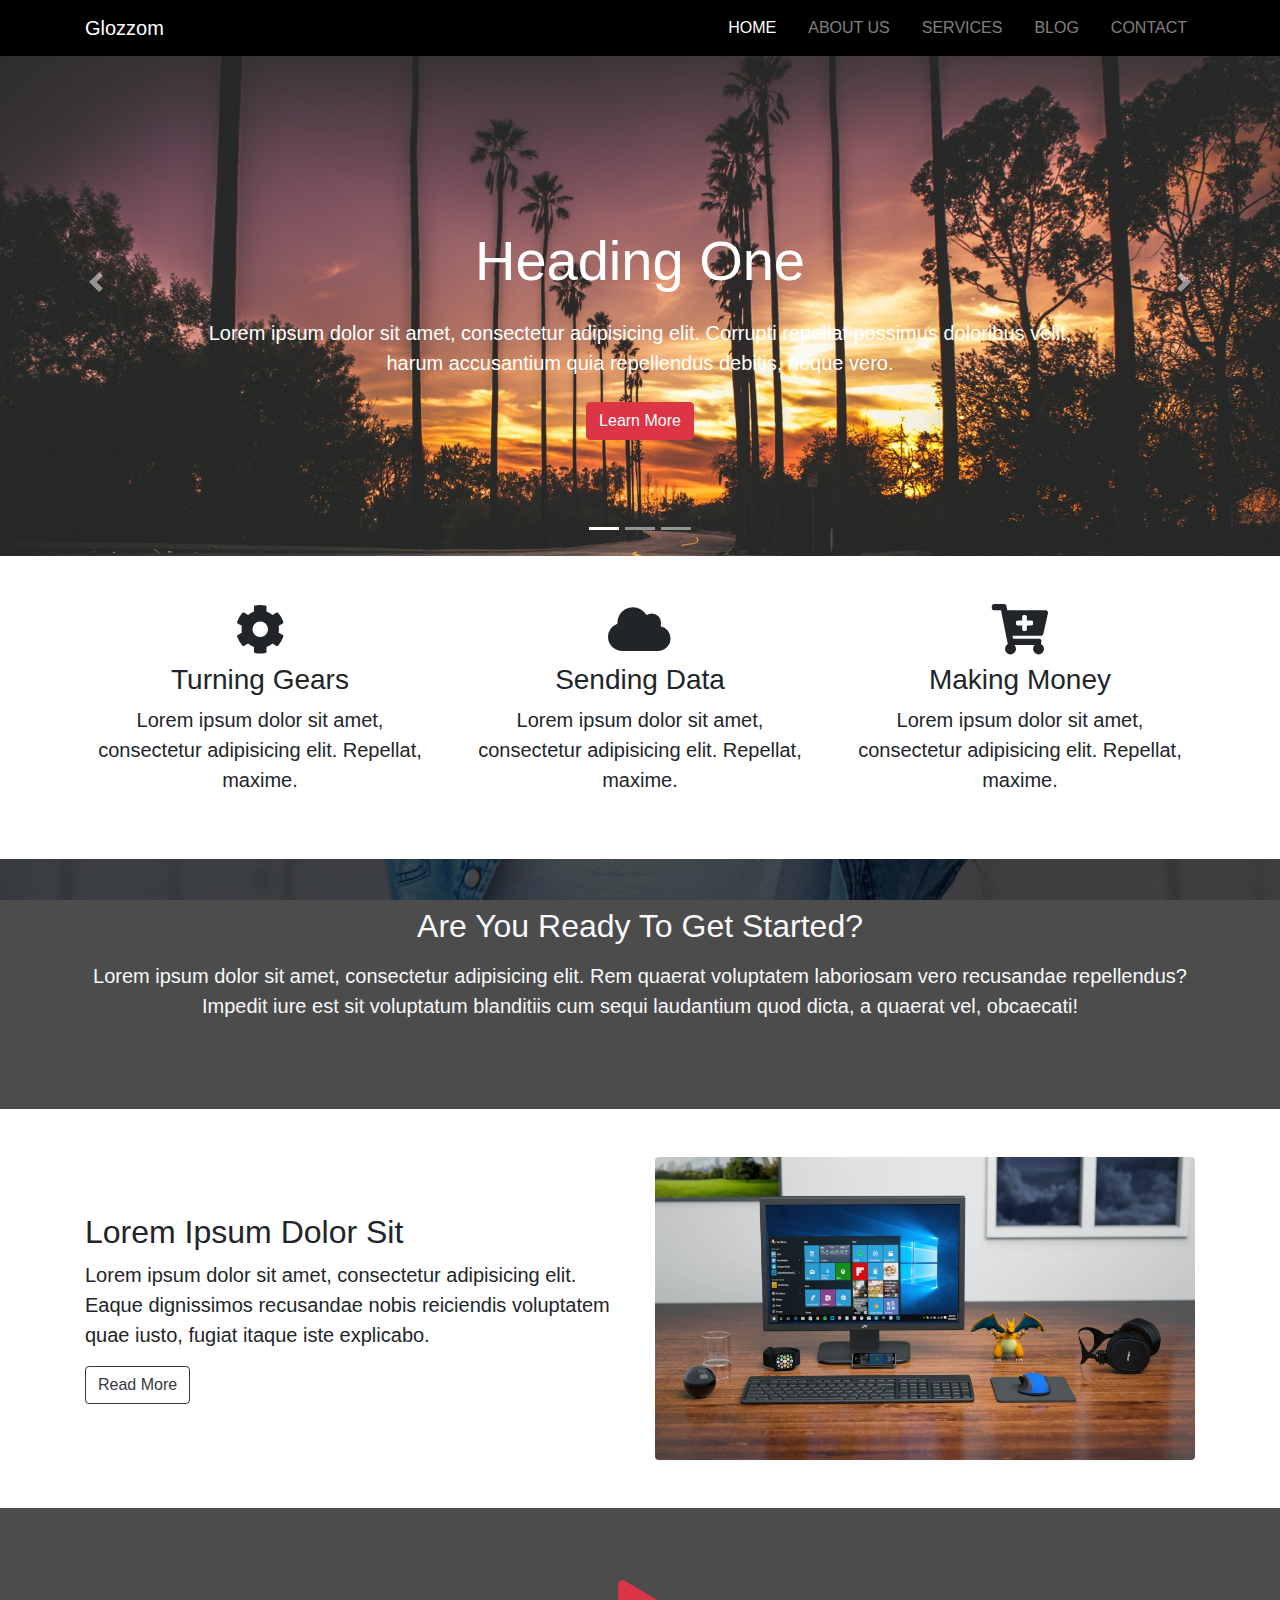
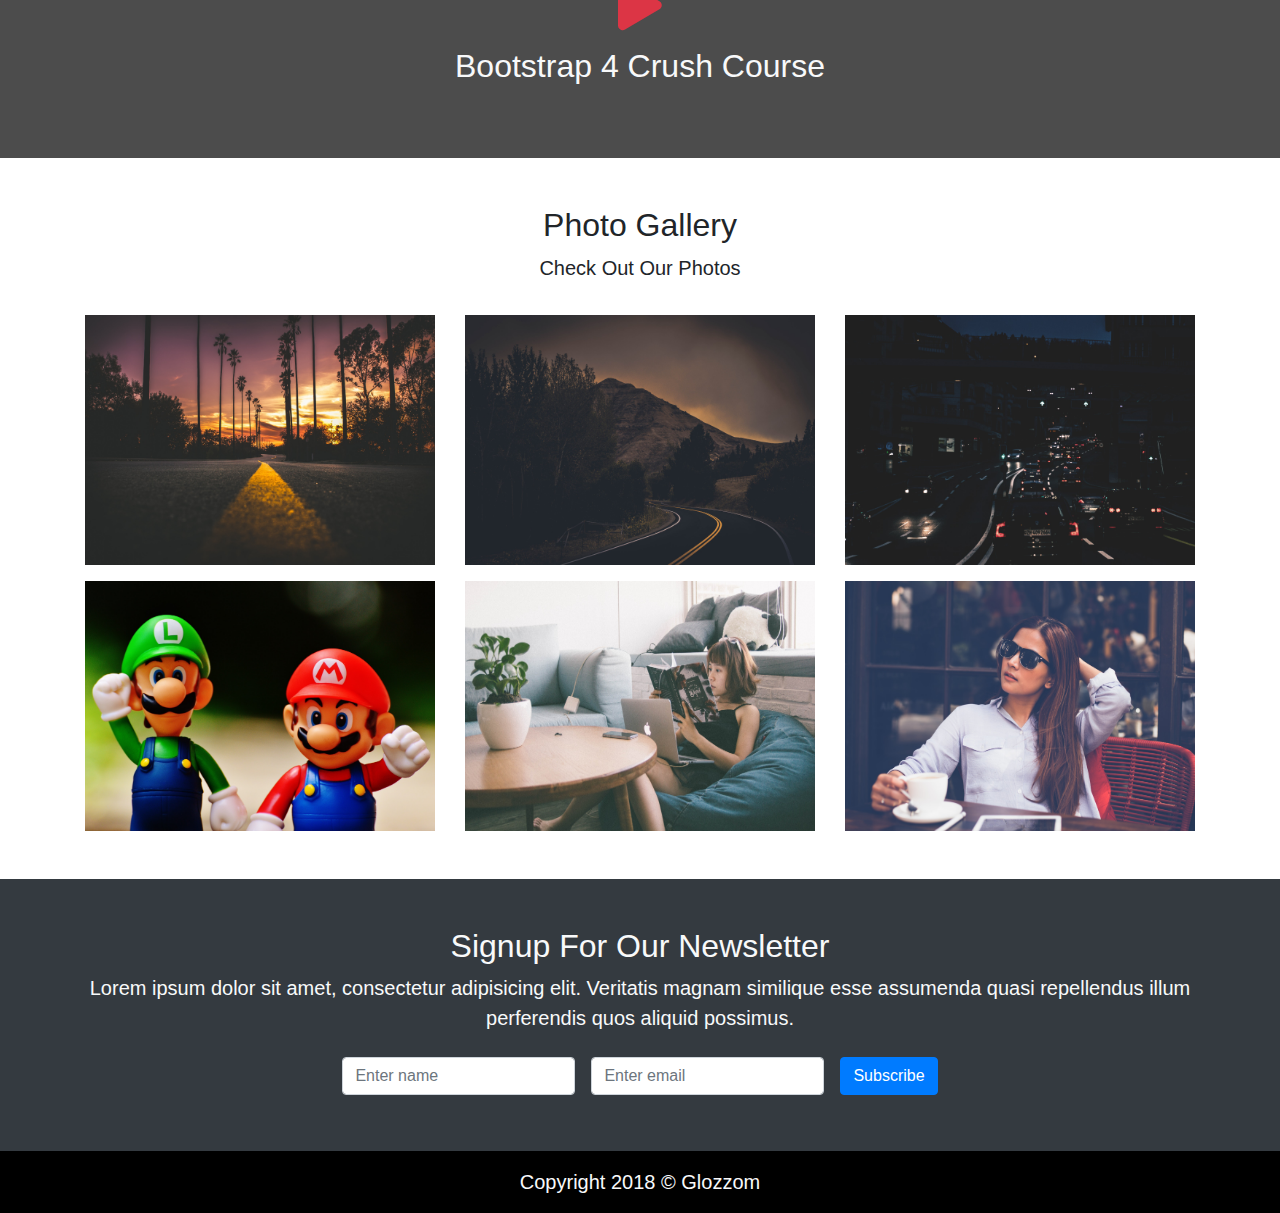
<file: index.html>
<!DOCTYPE html>
<html lang="en">
<head>
    <!-- Meta Data -->
    <meta charset="UTF-8">
    <meta name="viewport" content="width=device-width, initial-scale=1.0">
    <meta http-equiv="X-UA-Compatible" content="ie=edge">
    <meta name="author" content="">
    <meta name="keywords" content="">
    <meta name="description" content="">
    <title> Glozzom </title>
    <!-- Favicon -->

    <!-- CSS -->
    <link rel="stylesheet" href="css/uikit.min.css">
    <link rel="stylesheet" href="css/all.min.css">
    <link rel="stylesheet" href="css/bootstrap.css">
    <link rel="stylesheet" href="css/style.css">
    <link rel="shortcut icon" type="image/x-icon" href="img/icon.png">
</head>
<body>
	<nav class="navbar navbar-dark navbar-expand-md" uk-sticky="top: 200; animation: uk-animation-slide-top; bottom: #sticky-on-scroll-up">
		<div class="container">
			<a href="index.html" class="navbar-brand">Glozzom </a>
			<button class="navbar-toggler navbar-toggler-right" data-toggle="collapse"
			data-target="#navbarNav">
				<span class="navbar-toggler-icon"></span>
			</button>
			<div id="navbarNav" class="collapse navbar-collapse">
            	<ul class="navbar-nav ml-auto">
            		<li class="nav-item active">
            			<a class="nav-link" href="index.html">Home</a>
            		</li>
            		<li class="nav-item">
            			<a class="nav-link" href="about.html">About Us</a>
            		</li>
            		<li class="nav-item">
            			<a class="nav-link" href="services.html">Services</a>
            		</li>
            		<li class="nav-item">
            			<a class="nav-link" href="blog.html">Blog</a>
            		</li>
            		<li class="nav-item">
            			<a class="nav-link" href="contact.html">Contact</a>
            		</li>
            	</ul>				
			</div>
		</div>
	</nav>

	 <!-- Carousel Slider -->

    <section id="showcase" class="bg-dark">
    	<div id="myCarousel" class="carousel slide" data-ride="carousel">
    		<ol class="carousel-indicators">
    	    	<li data-slide-to="0" data-target="#myCarousel" class="active"></li>
        		<li data-slide-to="1" data-target="#myCarousel"></li>
        		<li data-slide-to="2" data-target="#myCarousel"></li>
    		</ol>
    		<div class="carousel-inner">
    			<div class="carousel-item carousel-img-1 active">
    				<div class="container">
    					<div class="carousel-caption mb-3 pb-3 mb-sm-5 pb-sm-5">
    						 <h2 class="display-4">Heading One</h2>
              				 <p class="lead my-4">Lorem ipsum dolor sit amet, consectetur adipisicing elit. Corrupti repellat possimus doloribus velit, harum accusantium quia repellendus debitis, neque vero.</p>
              				<a href="#" class="btn btn-danger">Learn More</a>
    					</div>
    				</div>	
    			</div>	
    			<div class="carousel-item carousel-img-2">
          			<div class="container">
           				<div class="carousel-caption mb-3 pb-3 mb-sm-5 pb-sm-5 text-right">
                			<h2 class="display-4">Heading Two</h2>
                			<p class="lead my-4">Lorem ipsum dolor sit amet, consectetur adipisicing elit. Corrupti repellat possimus doloribus velit, harum accusantium quia repellendus debitis, neque vero.</p>
               				<a href="#" class="btn btn-success">Learn More</a>
              			</div>
             		</div>
        	</div>
            <div class="carousel-item carousel-img-3">
          		<div class="container">
          			<div class="carousel-caption text-left text-light mb-3 pb-3 mb-sm-5 pb-sm-5">
              		<h2 class="display-4">Heading Three</h2>
              		<p class="lead my-4">Lorem ipsum dolor sit amet, consectetur adipisicing elit. Corrupti repellat possimus doloribus velit, harum accusantium quia repellendus debitis, neque vero.</p>
              		<a href="#" class="btn btn-outline-light">Learn More</a>
            	   </div>
                </div>
            </div>
      </div>
      <a href="#myCarousel" class="carousel-control-prev pb-5" data-slide="prev">
        <span class="carousel-control-prev-icon"></span>
      </a>
      <a href="#myCarousel" class="carousel-control-next pb-5" data-slide="next">
        <span class="carousel-control-next-icon"></span>
      </a>
      </div>
    </section>

    <!-- Home Icon -->

    <section id="home-icon" class="py-5 text-center">
    	<div class="container">
    		<div class="row">
    			<div class="col-md-4">
    				<i class="fa fa-cog"></i>
    				<h3 class="my-2">Turning Gears </h3>
    				<p class="lead">Lorem ipsum dolor sit amet, consectetur adipisicing elit. Repellat, maxime.</p>
    			</div>
    			<div class="col-md-4">
                	<i class="fa fa-cloud"></i>
          			<h3 class="my-2">Sending Data</h3>
          			<p class="lead">Lorem ipsum dolor sit amet, consectetur adipisicing elit. Repellat, maxime.</p>
        		</div>
        		<div class="col-md-4">
                	<i class="fa fa-cart-plus"></i>
          			<h3 class="my-2">Making Money</h3>
          			<p class="lead">Lorem ipsum dolor sit amet, consectetur adipisicing elit. Repellat, maxime.</p>
        		</div>
    		</div>	
    	</div>
    </section>

    <!-- Home Get Started -->

     <section id="home-getstarted" class="text-center text-light">
    	<div class="dark-overlay">
    		<div class="container">
    			<div class="row py-5">
    				<div class="col">
    					<h2> Are You Ready To Get Started? </h2>	
    					 <p class="lead mt-3">Lorem ipsum dolor sit amet, consectetur adipisicing elit. Rem quaerat voluptatem laboriosam vero recusandae repellendus? Impedit iure est sit voluptatum blanditiis cum sequi laudantium quod dicta, a quaerat vel, obcaecati!</p>
    				</div>	
    			</div>
    		</div>
    	</div>	
    </section>

   

    <!-- Home Info -->

   

    <section id="home-info" class="py-5">
    	<div class="container">
    		<div class="row">
    			<div class="col-md-6 align-self-center">
    				<h2> Lorem Ipsum Dolor Sit</h2>
    				<p class="lead">Lorem ipsum dolor sit amet, consectetur adipisicing elit. Eaque dignissimos recusandae nobis reiciendis voluptatem quae iusto, fugiat itaque iste explicabo.</p>
    				<a href="#" class="btn btn-outline-dark">Read More</a>
    			</div>
    			<div class="col-md-6 mt-sm-3 mt-3 mt-md-0">
    				<img src="img/pc.jpeg" class="img-fluid rounded" alt="pc">
    			</div>
    		</div>
    	</div>
    </section>

    <!--Home Video -->

    <section id="home-video" class="text-center text-light">
    	<div class="dark-overlay">
    		<div class="container">
    			<div class="row">
    				<div class="col mt-5 pt-4">
    				<div uk-lightbox>
    					<a href="https://youtu.be/v_5G1bGjrwA" class="text-danger">
    					 <i class="fa fa-play"></i>
    					</a>
    				</div>
    				<h2 class="mt-3">Bootstrap 4 Crush Course </h2>	
    				</div>
    			</div>
    		</div>
    	</div>
    </section>

    <!--Photo Gallery-->

    <section id="gallery" class="py-5 text-center" uk-lightbox>
    	<div class="container">
    		<div class="row mb-3">
    			<div class="col">
    				<h2> Photo Gallery</h2>
    				<p class="lead">Check Out Our Photos</p>
    			</div>
    		</div>
    		<div class="row">
    			<div class="col-md-4">
    				<div>
    					<a href="img/image1.jpeg">
    						<img src="img/image1.jpeg" alt="image1" class="img-fluid">
    					</a>
    				</div>	
    			</div>	
    			<div class="col-md-4">
    				<div>
    					<a href="img/image2.jpeg">
    						<img src="img/image2.jpeg" alt="image2" class="img-fluid">
    					</a>
    				</div>	
    			</div>	
    			<div class="col-md-4">
    				<div>
    					<a href="img/image3.jpeg">
    						<img src="img/image3.jpeg" alt="image3" class="img-fluid">
    					</a>
    				</div>	
    			</div>	
    		</div>
    		<div class="row pt-0 pt-md-3">
    			<div class="col-md-4">
    				<div>
    					<a href="img/image4.jpeg">
    						<img src="img/image4.jpeg" alt="image4" class="img-fluid">
    					</a>
    				</div>	
    			</div>	
    			<div class="col-md-4">
    				<div>
    					<a href="img/image5.jpeg">
    						<img src="img/image5.jpeg" alt="image5" class="img-fluid">
    					</a>
    				</div>	
    			</div>	
    			<div class="col-md-4">
    				<div>
    					<a href="img/image6.jpeg">
    						<img src="img/image6.jpeg" alt="image6" class="img-fluid">
    					</a>
    				</div>	
    			</div>	
    		</div>
        </div>
    </section>

    <!--Newsletter-->

    <section id="newsletter" class="py-5 bg-dark text-light text-center">
    	<div class="container">
    		<div class="row">
    			<div class="col">
    				<h2>Signup For Our Newsletter</h2>
    				<p class="lead">Lorem ipsum dolor sit amet, consectetur adipisicing elit. Veritatis magnam similique esse assumenda quasi repellendus illum perferendis quos aliquid possimus.</p>	
    				<form action="" method="POST" class="form-inline justify-content-center">
    				<label class="sr-only" for="name">Name</label>
    				<input type="text" placeholder="Enter name" class="form-control m-2">
    				<label class="sr-only" for="email">Email</label>
    				<input type="email" placeholder="Enter email" class="form-control m-2">
    				<input type="submit" class="btn btn-primary m-2" value="Subscribe">
    				</form>
    			</div>
    		</div>	
    	</div>
    </section>

     <!--Copyright-->

     <section id="copyright" class="text-center py-3 text-light">
       	<div class="container">
        	<div class="row">
        		<div class="col">
        			<p class="lead mb-0"> Copyright 2018 &copy; Glozzom
        			</p>	
        		</div>	
        	</div>
     	</div>
     </section>


    <!-- JS -->
    <script src="js/jquery.slim.min.js"></script>
    <script src="js/popper.min.js"></script>
    <script src="js/bootstrap.min.js"></script>
    <script src="js/uikit.min.js"></script>
    <script src="js/uikit-icons.min.js"></script>
</body>
</html>
</file>
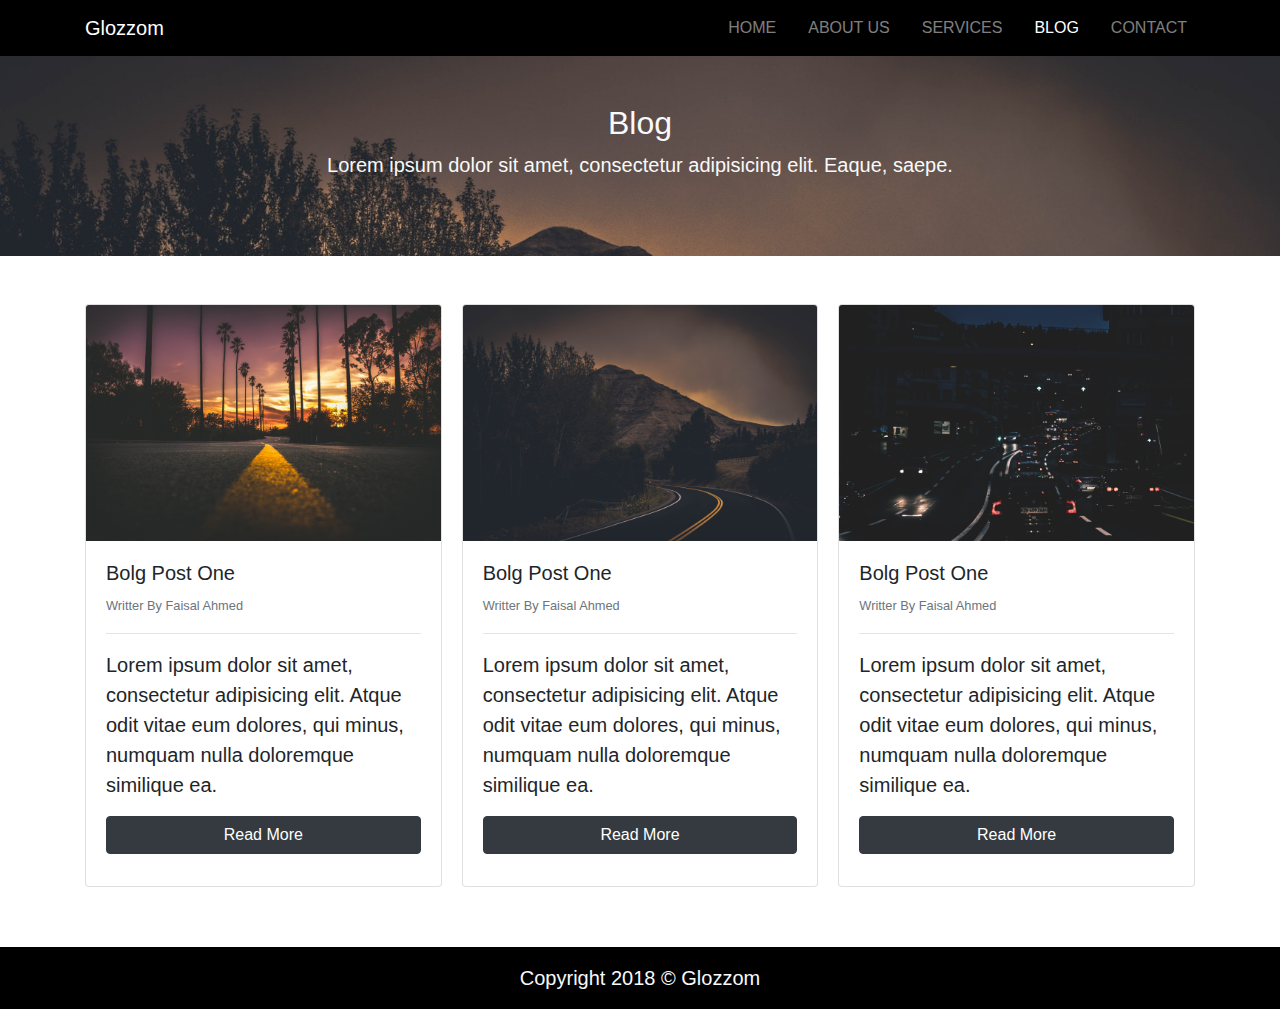
<file: blog.html>
<!DOCTYPE html>
<html lang="en">
<head>
    <!-- Meta Data -->
    <meta charset="UTF-8">
    <meta name="viewport" content="width=device-width, initial-scale=1.0">
    <meta http-equiv="X-UA-Compatible" content="ie=edge">
    <meta name="author" content="">
    <meta name="keywords" content="">
    <meta name="description" content="">
    <title> Glozzom </title>
    <!-- Favicon -->
    <link rel="shortcut icon" href="images/favicon.ico" type="image/x-icon">
    <!-- CSS -->
  
    <link rel="stylesheet" href="css/slick.css">
    <link rel="stylesheet" href="css/slick-theme.css">
    <link rel="stylesheet" href="css/uikit.min.css">
    <link rel="stylesheet" href="css/all.min.css">
    <link rel="stylesheet" href="css/bootstrap.css">
    <link rel="stylesheet" href="css/style.css">
     <link rel="shortcut icon" type="image/x-icon" href="img/icon.png">
</head>
<body>

	 <!-- Navigation -->

	<nav class="navbar navbar-dark navbar-expand-md" uk-sticky="top: 200; animation: uk-animation-slide-top; bottom: #sticky-on-scroll-up">
		<div class="container">
			<a href="index.html" class="navbar-brand">Glozzom </a>
			<button class="navbar-toggler navbar-toggler-right" data-toggle="collapse"
			data-target="#navbarNav">
				<span class="navbar-toggler-icon"></span>
			</button>
			<div id="navbarNav" class="collapse navbar-collapse">
            	<ul class="navbar-nav ml-auto">
            		<li class="nav-item">
            			<a class="nav-link" href="index.html">Home</a>
            		</li>
            		<li class="nav-item">
            			<a class="nav-link" href="about.html">About Us</a>
            		</li>
            		<li class="nav-item ">
            			<a class="nav-link" href="services.html">Services</a>
            		</li>
            		<li class="nav-item active">
            			<a class="nav-link" href="blog.html">Blog</a>
            		</li>
            		<li class="nav-item">
            			<a class="nav-link" href="contact.html">Contact</a>
            		</li>
            	</ul>				
			</div>
		</div>
	</nav>


    <!--About Us Page Header-->

    <section id="services-page-header" class="text-center text-light">
        <div class="container">
            <div class="row">
                <div class="col py-5">
                    <h2>Blog</h2>
                    <p class="lead">Lorem ipsum dolor sit amet, consectetur adipisicing elit. Eaque, saepe.</p> 
                </div>
            </div>
        </div>      
    </section>
    

    <!--Blog Section-->

    <section id="blog" class="py-5">
        <div class="container">
            <div class="row">
                <div class="col">
                    <div class="card-columns">
                        <div class="card">
                            <img src="img/image1.jpeg" class="img-fluid card-img-top" alt="image1">
                              <div class="card-body">
                                    <div class="card-title">
                                        <h5> Bolg Post One</h5>
                                        <small class="text-muted">Writter By Faisal Ahmed</small> 
                                        <hr>
                                        <p class="lead">Lorem ipsum dolor sit amet, consectetur adipisicing elit. Atque odit vitae eum dolores, qui minus, numquam nulla doloremque similique ea.</p>
                                        <a href="#" class="btn btn-block btn-dark"> Read More</a>
                                    </div>
                              </div>  
                            </div>
                             <div class="card">
                            <img src="img/image2.jpeg" class="img-fluid card-img-top" alt="image2">
                              <div class="card-body">
                                    <div class="card-title">
                                        <h5> Bolg Post One</h5>
                                        <small class="text-muted">Writter By Faisal Ahmed</small> 
                                        <hr>
                                        <p class="lead">Lorem ipsum dolor sit amet, consectetur adipisicing elit. Atque odit vitae eum dolores, qui minus, numquam nulla doloremque similique ea.</p>
                                        <a href="#" class="btn btn-block btn-dark"> Read More</a>
                                    </div>
                              </div>  
                            </div>
                             <div class="card">
                            <img src="img/image3.jpeg" class="img-fluid card-img-top" alt="image3">
                              <div class="card-body">
                                    <div class="card-title">
                                        <h5> Bolg Post One</h5>
                                        <small class="text-muted">Writter By Faisal Ahmed</small> 
                                        <hr>
                                        <p class="lead">Lorem ipsum dolor sit amet, consectetur adipisicing elit. Atque odit vitae eum dolores, qui minus, numquam nulla doloremque similique ea.</p>
                                        <a href="#" class="btn btn-block btn-dark"> Read More</a>
                                    </div>
                              </div>  
                            </div>
                        </div>
                    </div>
                </div>
            </div>
        </div>
    </section>








     <!--Copyright-->

    <section id="copyright" class="text-center py-3 text-light">
        <div class="container">
            <div class="row">
                <div class="col">
                    <p class="lead mb-0"> Copyright 2018 &copy; Glozzom
                    </p>    
                </div>  
            </div>
        </div>
    </section>

 

     
    <!-- JS -->
    <script src="js/jquery.slim.min.js"></script>
    <script src="js/popper.min.js"></script>
    <script src="js/bootstrap.min.js"></script>
    <script src="js/uikit.min.js"></script>
    <script src="js/uikit-icons.min.js"></script>
    <script src="js/slick.min.js"></script>
    <script src="js/main.js"></script>

   
</body>
</html>
</file>
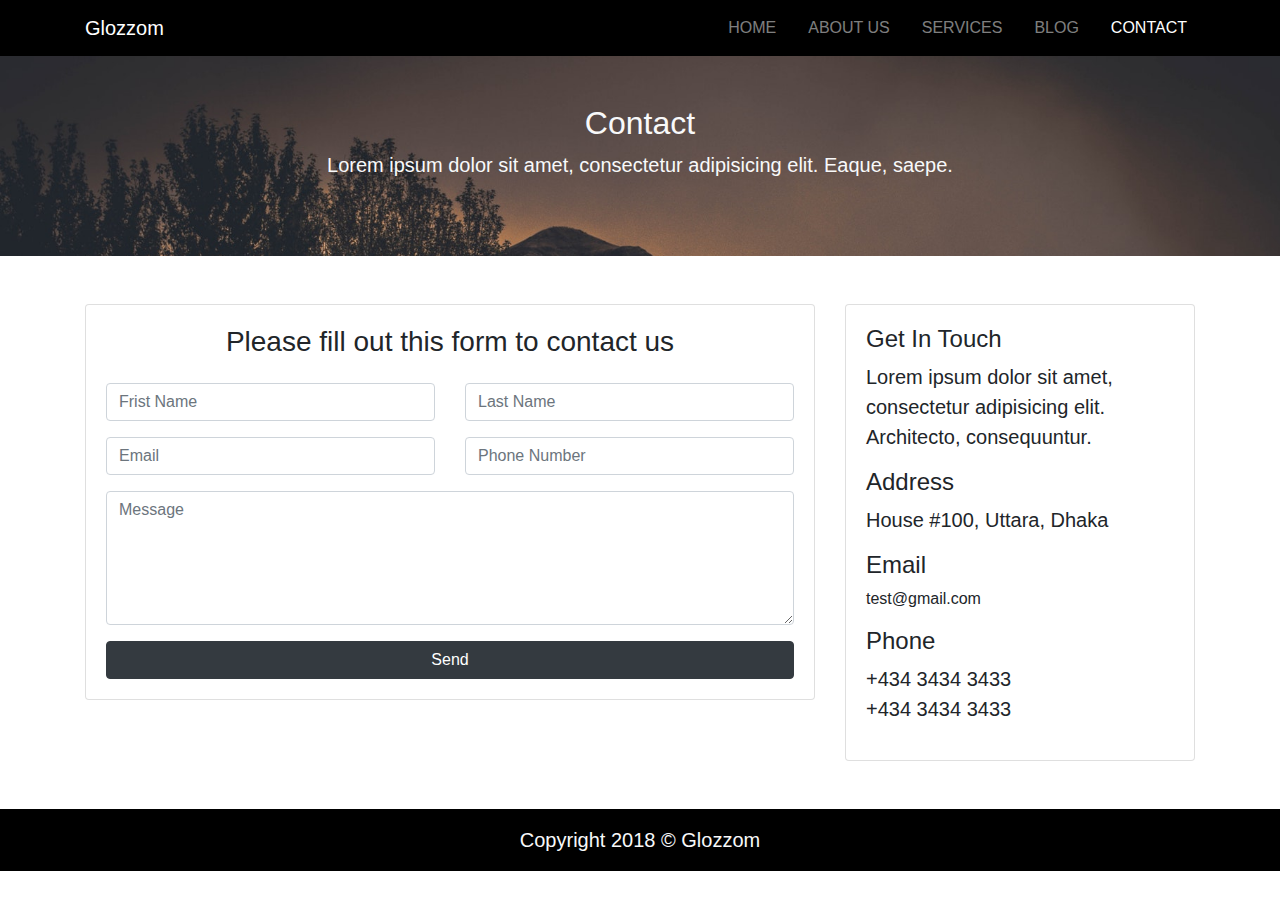
<file: contact.html>
<!DOCTYPE html>
<html lang="en">
<head>
    <!-- Meta Data -->
    <meta charset="UTF-8">
    <meta name="viewport" content="width=device-width, initial-scale=1.0">
    <meta http-equiv="X-UA-Compatible" content="ie=edge">
    <meta name="author" content="">
    <meta name="keywords" content="">
    <meta name="description" content="">
    <title> Glozzom </title>
    <!-- Favicon -->
    <link rel="shortcut icon" href="images/favicon.ico" type="image/x-icon">
    <!-- CSS -->
  
    <link rel="stylesheet" href="css/slick.css">
    <link rel="stylesheet" href="css/slick-theme.css">
    <link rel="stylesheet" href="css/uikit.min.css">
    <link rel="stylesheet" href="css/all.min.css">
    <link rel="stylesheet" href="css/bootstrap.css">
    <link rel="stylesheet" href="css/style.css">
     <link rel="shortcut icon" type="image/x-icon" href="img/icon.png">
</head>
<body>

	 <!-- Navigation -->

	<nav class="navbar navbar-dark navbar-expand-md" uk-sticky="top: 200; animation: uk-animation-slide-top; bottom: #sticky-on-scroll-up">
		<div class="container">
			<a href="index.html" class="navbar-brand">Glozzom </a>
			<button class="navbar-toggler navbar-toggler-right" data-toggle="collapse"
			data-target="#navbarNav">
				<span class="navbar-toggler-icon"></span>
			</button>
			<div id="navbarNav" class="collapse navbar-collapse">
            	<ul class="navbar-nav ml-auto">
            		<li class="nav-item">
            			<a class="nav-link" href="index.html">Home</a>
            		</li>
            		<li class="nav-item">
            			<a class="nav-link" href="about.html">About Us</a>
            		</li>
            		<li class="nav-item ">
            			<a class="nav-link" href="services.html">Services</a>
            		</li>
            		<li class="nav-item">
            			<a class="nav-link" href="blog.html">Blog</a>
            		</li>
            		<li class="nav-item active">
            			<a class="nav-link" href="contact.html">Contact</a>
            		</li>
            	</ul>				
			</div>
		</div>
	</nav>


    <!--About Us Page Header-->

    <section id="services-page-header" class="text-center text-light">
        <div class="container">
            <div class="row">
                <div class="col py-5">
                    <h2>Contact</h2>
                    <p class="lead">Lorem ipsum dolor sit amet, consectetur adipisicing elit. Eaque, saepe.</p> 
                </div>
            </div>
        </div>      
    </section>


    <!--Contact Section-->

    <section id="contact" class="py-5">
        <div class="container">
            <div class="row">
                <div class="col-md-8">
                    <div class="card">
                        <div class="card-body">
                            <h3 class="text-center">Please fill out this form to contact us</h3>
                            <div class="row mt-4">
                                <div class="col-md-6">
                                    <div class="form-group">
                                        <input type="text" placeholder="Frist Name" class="form-control">
                                    </div>
                                </div>
                                 <div class="col-md-6">
                                    <div class="form-group">
                                        <input type="text" placeholder="Last Name" class="form-control">
                                    </div>
                                </div>
                                <div class="col-md-6">
                                    <div class="form-group">
                                        <input type="Email" placeholder="Email" class="form-control">
                                    </div>
                                </div>
                                <div class="col-md-6">
                                    <div class="form-group">
                                        <input type="text" placeholder="Phone Number" class="form-control">
                                    </div>
                                </div>
                                 <div class="col-md-12">
                                    <div class="form-group">
                                         <textarea rows="5" placeholder="Message" class="form-control"></textarea>
                                    </div>
                                </div>
                                 <div class="col-md-12">
                                    <input type="submit" class="btn btn-block btn-dark" value="Send">
                                </div>
                            </div>
                        </div>
                    </div>
                </div>
                <div class="col-md-4">
                  <div class="card">
                      <div class="card-body">
                          <h4>Get In Touch</h4>
                          <p class="lead">Lorem ipsum dolor sit amet, consectetur adipisicing elit. Architecto, consequuntur.</p>
                          <h4>Address</h4>
                          <p class="lead">House #100, Uttara, Dhaka</p>
                          <h4>Email</h4>
                          <p>test@gmail.com</p>
                          <h4>Phone</h4>
                          <p class="lead">+434 3434 3433 <br> +434 3434 3433</p>
                      </div>
                  </div>  
                </div>
            </div>
        </div>
    </section>




     <!--Copyright-->

    <section id="copyright" class="text-center py-3 text-light">
        <div class="container">
            <div class="row">
                <div class="col">
                    <p class="lead mb-0"> Copyright 2018 &copy; Glozzom
                    </p>    
                </div>  
            </div>
        </div>
    </section>

 

     
    <!-- JS -->
    <script src="js/jquery.slim.min.js"></script>
    <script src="js/popper.min.js"></script>
    <script src="js/bootstrap.min.js"></script>
    <script src="js/uikit.min.js"></script>
    <script src="js/uikit-icons.min.js"></script>
    <script src="js/slick.min.js"></script>
    <script src="js/main.js"></script>

   
</body>
</html>
</file>
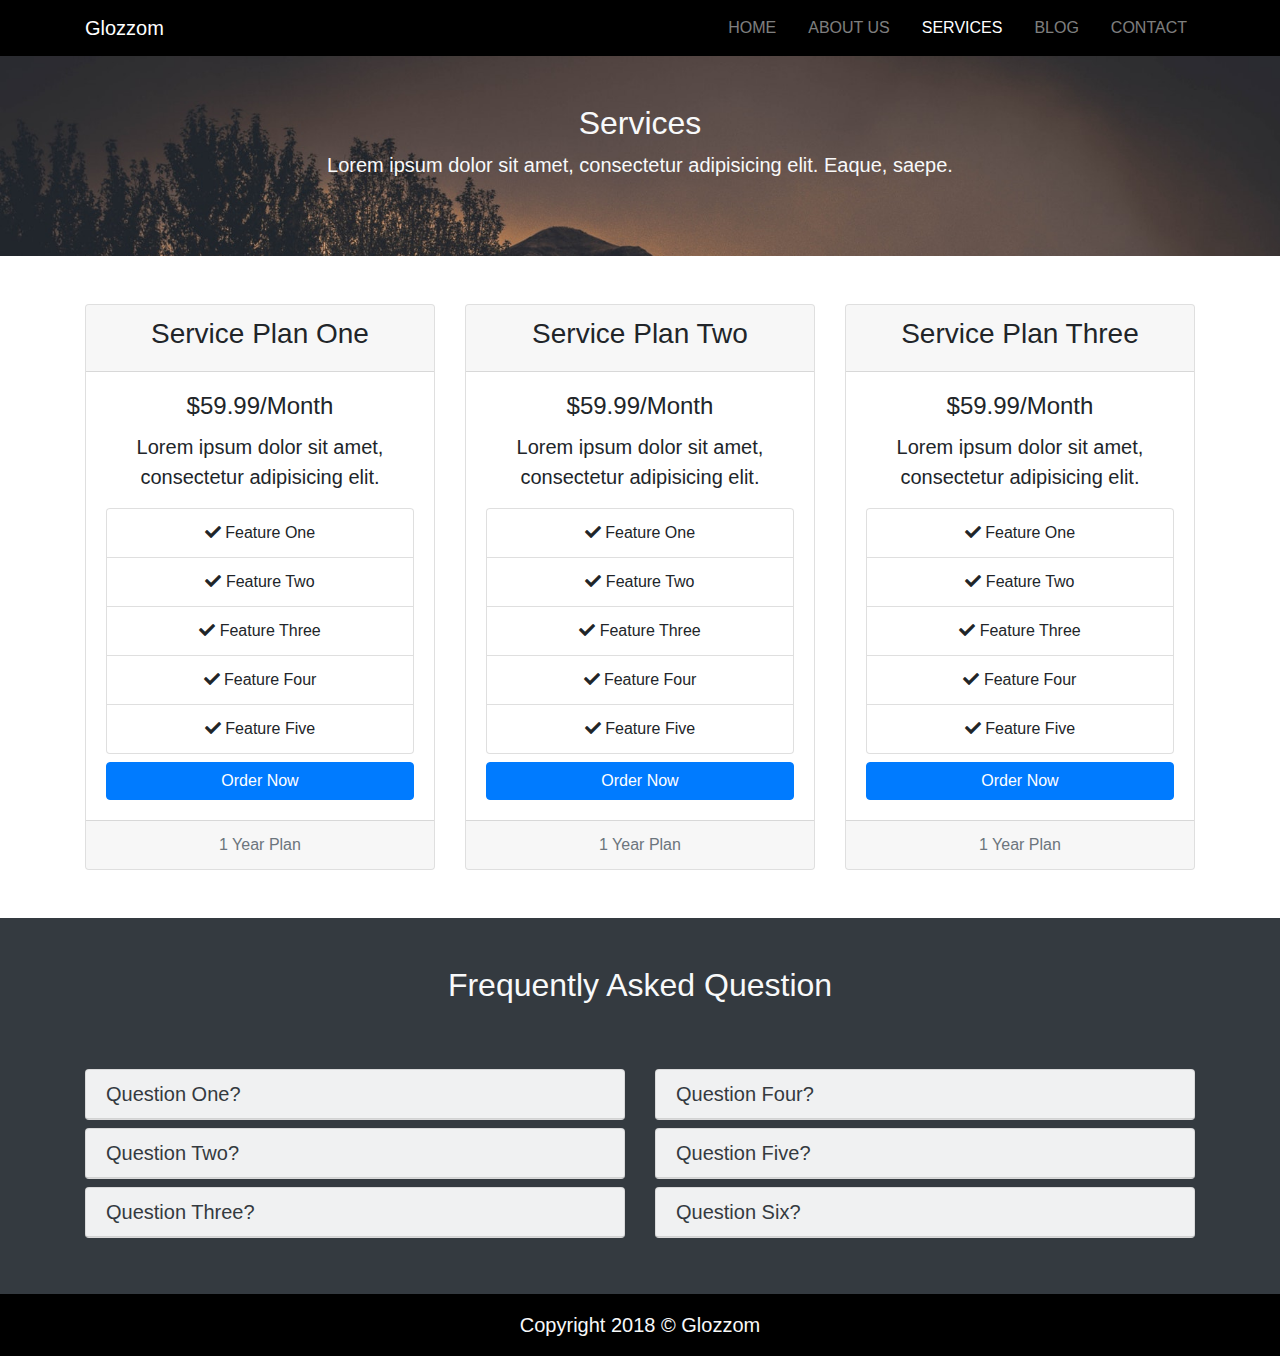
<file: services.html>
<!DOCTYPE html>
<html lang="en">
<head>
    <!-- Meta Data -->
    <meta charset="UTF-8">
    <meta name="viewport" content="width=device-width, initial-scale=1.0">
    <meta http-equiv="X-UA-Compatible" content="ie=edge">
    <meta name="author" content="">
    <meta name="keywords" content="">
    <meta name="description" content="">
    <title> Glozzom </title>
    <!-- Favicon -->
    <link rel="shortcut icon" href="images/favicon.ico" type="image/x-icon">
    <!-- CSS -->
  
    <link rel="stylesheet" href="css/slick.css">
    <link rel="stylesheet" href="css/slick-theme.css">
    <link rel="stylesheet" href="css/uikit.min.css">
    <link rel="stylesheet" href="css/all.min.css">
    <link rel="stylesheet" href="css/bootstrap.css">
    <link rel="stylesheet" href="css/style.css">
     <link rel="shortcut icon" type="image/x-icon" href="img/icon.png">
</head>
<body>

	 <!-- Navigation -->

	<nav class="navbar navbar-dark navbar-expand-md" uk-sticky="top: 200; animation: uk-animation-slide-top; bottom: #sticky-on-scroll-up">
		<div class="container">
			<a href="index.html" class="navbar-brand">Glozzom </a>
			<button class="navbar-toggler navbar-toggler-right" data-toggle="collapse"
			data-target="#navbarNav">
				<span class="navbar-toggler-icon"></span>
			</button>
			<div id="navbarNav" class="collapse navbar-collapse">
            	<ul class="navbar-nav ml-auto">
            		<li class="nav-item">
            			<a class="nav-link" href="index.html">Home</a>
            		</li>
            		<li class="nav-item">
            			<a class="nav-link" href="about.html">About Us</a>
            		</li>
            		<li class="nav-item  active">
            			<a class="nav-link" href="services.html">Services</a>
            		</li>
            		<li class="nav-item">
            			<a class="nav-link" href="blog.html">Blog</a>
            		</li>
            		<li class="nav-item">
            			<a class="nav-link" href="contact.html">Contact</a>
            		</li>
            	</ul>				
			</div>
		</div>
	</nav>

	<!--About Us Page Header-->

	<section id="services-page-header" class="text-center text-light">
		<div class="container">
			<div class="row">
				<div class="col py-5">
					<h2>Services</h2>
					<p class="lead">Lorem ipsum dolor sit amet, consectetur adipisicing elit. Eaque, saepe.</p>	
				</div>
			</div>
		</div>		
	</section>

    <!--Services-->

    <section id="services" class="py-5">
    <div class="container">
      <div class="row">
        <div class="col-md-4">
          <div class="card text-center">
            <div class="card-header">
              <h3>Service Plan One</h3>
            </div>
            <div class="card-body">
              <div class="card-title">
                <h4>$59.99/Month</h4>
              </div>
              <div class="card-text">
                <p class="lead">Lorem ipsum dolor sit amet, consectetur adipisicing elit.</p>
              </div>
              <ul class="list-group">
                <li class="list-group-item">
                  <i class="fa fa-check"></i> Feature One
                </li>
                <li class="list-group-item">
                  <i class="fa fa-check"></i> Feature Two
                </li>
                <li class="list-group-item">
                  <i class="fa fa-check"></i> Feature Three
                </li>
                <li class="list-group-item">
                  <i class="fa fa-check"></i> Feature Four
                </li>
                <li class="list-group-item">
                  <i class="fa fa-check"></i> Feature Five
                </li>
              </ul>
              <a href="#" class="btn btn-block btn-primary mt-2">Order Now</a>
            </div>
            <div class="card-footer">
              <p class="text-muted mb-0">1 Year Plan </p>
            </div>
          </div>
        </div>
        <div class="col-md-4">
          <div class="card text-center">
            <div class="card-header">
              <h3>Service Plan Two</h3>
            </div>
            <div class="card-body">
              <div class="card-title">
                <h4>$59.99/Month</h4>
              </div>
              <div class="card-text">
                <p class="lead">Lorem ipsum dolor sit amet, consectetur adipisicing elit.</p>
              </div>
              <ul class="list-group">
                <li class="list-group-item">
                  <i class="fa fa-check"></i> Feature One
                </li>
                <li class="list-group-item">
                  <i class="fa fa-check"></i> Feature Two
                </li>
                <li class="list-group-item">
                  <i class="fa fa-check"></i> Feature Three
                </li>
                <li class="list-group-item">
                  <i class="fa fa-check"></i> Feature Four
                </li>
                <li class="list-group-item">
                  <i class="fa fa-check"></i> Feature Five
                </li>
              </ul>
              <a href="#" class="btn btn-block btn-primary mt-2">Order Now</a>
            </div>
            <div class="card-footer">
              <p class="text-muted mb-0">1 Year Plan </p>
            </div>
          </div>
        </div>
        <div class="col-md-4">
          <div class="card text-center">
            <div class="card-header">
              <h3>Service Plan Three</h3>
            </div>
            <div class="card-body">
              <div class="card-title">
                <h4>$59.99/Month</h4>
              </div>
              <div class="card-text">
                <p class="lead">Lorem ipsum dolor sit amet, consectetur adipisicing elit.</p>
              </div>
              <ul class="list-group">
                <li class="list-group-item">
                  <i class="fa fa-check"></i> Feature One
                </li>
                <li class="list-group-item">
                  <i class="fa fa-check"></i> Feature Two
                </li>
                <li class="list-group-item">
                  <i class="fa fa-check"></i> Feature Three
                </li>
                <li class="list-group-item">
                  <i class="fa fa-check"></i> Feature Four
                </li>
                <li class="list-group-item">
                  <i class="fa fa-check"></i> Feature Five
                </li>
              </ul>
              <a href="#" class="btn btn-block btn-primary mt-2">Order Now</a>
            </div>
            <div class="card-footer">
              <p class="text-muted mb-0">1 Year Plan </p>
            </div>
          </div>
        </div>
    </section>


    <!--Faq-->
    <section id="accordionExample" class="py-5 bg-dark text-light">
        <div class="container">
            <div class="row text-center">
                <div class="col">
                    <h2> Frequently Asked Question</h2> 
                </div>
            </div>
        <div class="row mt-5">
            <div class="col-md-6">
                <div class="card bg-light text-dark my-2">
                    <div class="card-header" id="headingOne">
                        <h5 class="mb-0 ">
                            <a href="#collapseOne" class="text-dark" data-toggle="collapse" data-target="#collapseOne" >Question One?</a>
                        </h5>
                    </div>
                    <div id="collapseOne" class="collapse p-2" data-parent="#accordionExample">
                        <div class="card-body">
                            <p class="lead mb-0">Lorem ipsum dolor sit amet, consectetur adipisicing elit. Eveniet corrupti qui, architecto ad officia? Quo. </p>
                        </div>
                    </div>
                </div>
                <div class="card bg-light text-dark my-2">
                    <div class="card-header" id="headingTwo">
                        <h5 class="mb-0 ">
                            <a href="#collapseTwo" class="text-dark" data-toggle="collapse" data-target="#collapseTwo" >Question Two?</a>
                        </h5>
                    </div>
                    <div id="collapseTwo" class="collapse p-2" data-parent="#accordionExample">
                        <div class="card-body">
                            <p class="lead mb-0">Lorem ipsum dolor sit amet, consectetur adipisicing elit. Eveniet corrupti qui, architecto ad officia? Quo. </p>
                        </div>
                    </div>
                </div>
                <div class="card bg-light text-dark my-2">
                    <div class="card-header" id="headingThree">
                        <h5 class="mb-0 ">
                            <a href="#collapseThree" class="text-dark" data-toggle="collapse" data-target="#collapseThree" >Question Three?</a>
                        </h5>
                    </div>
                    <div id="collapseThree" class="collapse p-2" data-parent="#accordionExample">
                        <div class="card-body">
                            <p class="lead mb-0">Lorem ipsum dolor sit amet, consectetur adipisicing elit. Eveniet corrupti qui, architecto ad officia? Quo. </p>
                        </div>
                    </div>
                </div>
            </div>
            <div class="col-md-6">
                <div class="card bg-light text-dark my-2">
                    <div class="card-header" id="headingFour">
                        <h5 class="mb-0 ">
                            <a href="#collapseFour" class="text-dark" data-toggle="collapse" data-target="#collapseFour" >Question Four?</a>
                        </h5>
                    </div>
                    <div id="collapseFour" class="collapse p-2" data-parent="#accordionExample">
                        <div class="card-body">
                            <p class="lead mb-0">Lorem ipsum dolor sit amet, consectetur adipisicing elit. Eveniet corrupti qui, architecto ad officia? Quo. </p>
                        </div>
                    </div>
                </div>
                <div class="card bg-light text-dark my-2">
                    <div class="card-header" id="headingFive">
                        <h5 class="mb-0 ">
                            <a href="#collapseFive" class="text-dark" data-toggle="collapse" data-target="#collapseFive" >Question Five?</a>
                        </h5>
                     </div>
                     <div id="collapseFive" class="collapse p-2" data-parent="#accordionExample">
                        <div class="card-body">
                            <p class="lead mb-0">Lorem ipsum dolor sit amet, consectetur adipisicing elit. Eveniet corrupti qui, architecto ad officia? Quo. </p>
                        </div>
                    </div>
                </div>
                <div class="card bg-light text-dark my-2">
                    <div class="card-header" id="headingSix">
                        <h5 class="mb-0 ">
                            <a href="#collapseSix" class="text-dark" data-toggle="collapse" data-target="#collapseSix" >Question Six?</a>
                        </h5>
                    </div>
                    <div id="collapseSix" class="collapse p-2" data-parent="#accordionExample">
                        <div class="card-body">
                            <p class="lead mb-0">Lorem ipsum dolor sit amet, consectetur adipisicing elit. Eveniet corrupti qui, architecto ad officia? Quo. </p>
                        </div>
                    </div>
                </div>
            </div>
        </div>
    </section>

    <!--Copyright-->

    <section id="copyright" class="text-center py-3 text-light">
        <div class="container">
            <div class="row">
                <div class="col">
                    <p class="lead mb-0"> Copyright 2018 &copy; Glozzom
                    </p>    
                </div>  
            </div>
        </div>
    </section>

 

     
    <!-- JS -->
    <script src="js/jquery.slim.min.js"></script>
    <script src="js/popper.min.js"></script>
    <script src="js/bootstrap.min.js"></script>
    <script src="js/uikit.min.js"></script>
    <script src="js/uikit-icons.min.js"></script>
    <script src="js/slick.min.js"></script>
    <script src="js/main.js"></script>

   
</body>
</html>
</file>
<file: css/style.css>
.navbar {
  background: #000; }
  .navbar .nav-item {
    padding-left: 1rem; }
    .navbar .nav-item .nav-link {
      text-transform: uppercase; }

.carousel-item {
  height: 500px; }

.carousel-img-1 {
  background: url("../img/image1.jpeg");
  background-size: cover; }

.carousel-img-2 {
  background: url("../img/image2.jpeg");
  background-size: cover; }

.carousel-img-3 {
  background: url("../img/image3.jpeg");
  background-size: cover; }

#home-icon .fa {
  font-size: 50px; }

#home-getstarted {
  position: relative;
  background: url("../img/bg1.jpeg");
  background-size: cover;
  background-attachment: fixed;
  background-repeat: no-repeat;
  min-height: 250px; }
  #home-getstarted .dark-overlay {
    background: rgba(0, 0, 0, 0.7);
    position: absolute;
    top: 0;
    left: 0;
    width: 100%;
    height: 100%; }

#home-video {
  position: relative;
  background: url("../img/people.jpeg");
  background-size: cover;
  background-repeat: no-repeat;
  background-attachment: fixed;
  min-height: 250px; }
  #home-video .fa {
    font-size: 50px; }
  #home-video .dark-overlay {
    background: rgba(0, 0, 0, 0.7);
    position: absolute;
    top: 0;
    left: 0;
    width: 100%;
    height: 100%; }

#gallery img {
  min-height: 250px; }

#copyright {
  background: #000; }

#page-header {
  background: url("../img/image1.jpeg");
  background-size: cover;
  height: 200px;
  background-attachment: fixed; }

#about-info img {
  width: 350px;
  height: 350px; }

#icon-boxes .fa {
  font-size: 50px;
  margin-bottom: 20px; }

#icon-boxes .fab {
  font-size: 50px;
  margin-bottom: 20px; }

#testimonial .slick-prev:before, #testimonial .slick-next:before {
  color: #000; }

#services-page-header {
  background: url("../img/image2.jpeg");
  background-size: cover;
  height: 200px;
  background-attachment: fixed; }

@media (max-width: 767px) {
  .nav-item {
    padding-left: 0 !important; }
  #home-getstarted {
    min-height: 350px; } }

@media (max-width: 480px) {
  .carousel h2 {
    font-size: 2.5rem; }
  .carousel #home-getstarted {
    min-height: 450px; } }
</file>
<file: css/all.min.css>
/*!
 * Font Awesome Free 5.2.0 by @fontawesome - https://fontawesome.com
 * License - https://fontawesome.com/license (Icons: CC BY 4.0, Fonts: SIL OFL 1.1, Code: MIT License)
 */
.fa,.fab,.fal,.far,.fas{-moz-osx-font-smoothing:grayscale;-webkit-font-smoothing:antialiased;display:inline-block;font-style:normal;font-variant:normal;text-rendering:auto;line-height:1}.fa-lg{font-size:1.33333em;line-height:.75em;vertical-align:-.0667em}.fa-xs{font-size:.75em}.fa-sm{font-size:.875em}.fa-1x{font-size:1em}.fa-2x{font-size:2em}.fa-3x{font-size:3em}.fa-4x{font-size:4em}.fa-5x{font-size:5em}.fa-6x{font-size:6em}.fa-7x{font-size:7em}.fa-8x{font-size:8em}.fa-9x{font-size:9em}.fa-10x{font-size:10em}.fa-fw{text-align:center;width:1.25em}.fa-ul{list-style-type:none;margin-left:2.5em;padding-left:0}.fa-ul>li{position:relative}.fa-li{left:-2em;position:absolute;text-align:center;width:2em;line-height:inherit}.fa-border{border:.08em solid #eee;border-radius:.1em;padding:.2em .25em .15em}.fa-pull-left{float:left}.fa-pull-right{float:right}.fa.fa-pull-left,.fab.fa-pull-left,.fal.fa-pull-left,.far.fa-pull-left,.fas.fa-pull-left{margin-right:.3em}.fa.fa-pull-right,.fab.fa-pull-right,.fal.fa-pull-right,.far.fa-pull-right,.fas.fa-pull-right{margin-left:.3em}.fa-spin{animation:a 2s infinite linear}.fa-pulse{animation:a 1s infinite steps(8)}@keyframes a{0%{transform:rotate(0deg)}to{transform:rotate(1turn)}}.fa-rotate-90{-ms-filter:"progid:DXImageTransform.Microsoft.BasicImage(rotation=1)";transform:rotate(90deg)}.fa-rotate-180{-ms-filter:"progid:DXImageTransform.Microsoft.BasicImage(rotation=2)";transform:rotate(180deg)}.fa-rotate-270{-ms-filter:"progid:DXImageTransform.Microsoft.BasicImage(rotation=3)";transform:rotate(270deg)}.fa-flip-horizontal{-ms-filter:"progid:DXImageTransform.Microsoft.BasicImage(rotation=0, mirror=1)";transform:scaleX(-1)}.fa-flip-vertical{transform:scaleY(-1)}.fa-flip-horizontal.fa-flip-vertical,.fa-flip-vertical{-ms-filter:"progid:DXImageTransform.Microsoft.BasicImage(rotation=2, mirror=1)"}.fa-flip-horizontal.fa-flip-vertical{transform:scale(-1)}:root .fa-flip-horizontal,:root .fa-flip-vertical,:root .fa-rotate-90,:root .fa-rotate-180,:root .fa-rotate-270{-webkit-filter:none;filter:none}.fa-stack{display:inline-block;height:2em;line-height:2em;position:relative;vertical-align:middle;width:2em}.fa-stack-1x,.fa-stack-2x{left:0;position:absolute;text-align:center;width:100%}.fa-stack-1x{line-height:inherit}.fa-stack-2x{font-size:2em}.fa-inverse{color:#fff}.fa-500px:before{content:"\f26e"}.fa-accessible-icon:before{content:"\f368"}.fa-accusoft:before{content:"\f369"}.fa-address-book:before{content:"\f2b9"}.fa-address-card:before{content:"\f2bb"}.fa-adjust:before{content:"\f042"}.fa-adn:before{content:"\f170"}.fa-adversal:before{content:"\f36a"}.fa-affiliatetheme:before{content:"\f36b"}.fa-air-freshener:before{content:"\f5d0"}.fa-algolia:before{content:"\f36c"}.fa-align-center:before{content:"\f037"}.fa-align-justify:before{content:"\f039"}.fa-align-left:before{content:"\f036"}.fa-align-right:before{content:"\f038"}.fa-allergies:before{content:"\f461"}.fa-amazon:before{content:"\f270"}.fa-amazon-pay:before{content:"\f42c"}.fa-ambulance:before{content:"\f0f9"}.fa-american-sign-language-interpreting:before{content:"\f2a3"}.fa-amilia:before{content:"\f36d"}.fa-anchor:before{content:"\f13d"}.fa-android:before{content:"\f17b"}.fa-angellist:before{content:"\f209"}.fa-angle-double-down:before{content:"\f103"}.fa-angle-double-left:before{content:"\f100"}.fa-angle-double-right:before{content:"\f101"}.fa-angle-double-up:before{content:"\f102"}.fa-angle-down:before{content:"\f107"}.fa-angle-left:before{content:"\f104"}.fa-angle-right:before{content:"\f105"}.fa-angle-up:before{content:"\f106"}.fa-angry:before{content:"\f556"}.fa-angrycreative:before{content:"\f36e"}.fa-angular:before{content:"\f420"}.fa-app-store:before{content:"\f36f"}.fa-app-store-ios:before{content:"\f370"}.fa-apper:before{content:"\f371"}.fa-apple:before{content:"\f179"}.fa-apple-alt:before{content:"\f5d1"}.fa-apple-pay:before{content:"\f415"}.fa-archive:before{content:"\f187"}.fa-archway:before{content:"\f557"}.fa-arrow-alt-circle-down:before{content:"\f358"}.fa-arrow-alt-circle-left:before{content:"\f359"}.fa-arrow-alt-circle-right:before{content:"\f35a"}.fa-arrow-alt-circle-up:before{content:"\f35b"}.fa-arrow-circle-down:before{content:"\f0ab"}.fa-arrow-circle-left:before{content:"\f0a8"}.fa-arrow-circle-right:before{content:"\f0a9"}.fa-arrow-circle-up:before{content:"\f0aa"}.fa-arrow-down:before{content:"\f063"}.fa-arrow-left:before{content:"\f060"}.fa-arrow-right:before{content:"\f061"}.fa-arrow-up:before{content:"\f062"}.fa-arrows-alt:before{content:"\f0b2"}.fa-arrows-alt-h:before{content:"\f337"}.fa-arrows-alt-v:before{content:"\f338"}.fa-assistive-listening-systems:before{content:"\f2a2"}.fa-asterisk:before{content:"\f069"}.fa-asymmetrik:before{content:"\f372"}.fa-at:before{content:"\f1fa"}.fa-atlas:before{content:"\f558"}.fa-atom:before{content:"\f5d2"}.fa-audible:before{content:"\f373"}.fa-audio-description:before{content:"\f29e"}.fa-autoprefixer:before{content:"\f41c"}.fa-avianex:before{content:"\f374"}.fa-aviato:before{content:"\f421"}.fa-award:before{content:"\f559"}.fa-aws:before{content:"\f375"}.fa-backspace:before{content:"\f55a"}.fa-backward:before{content:"\f04a"}.fa-balance-scale:before{content:"\f24e"}.fa-ban:before{content:"\f05e"}.fa-band-aid:before{content:"\f462"}.fa-bandcamp:before{content:"\f2d5"}.fa-barcode:before{content:"\f02a"}.fa-bars:before{content:"\f0c9"}.fa-baseball-ball:before{content:"\f433"}.fa-basketball-ball:before{content:"\f434"}.fa-bath:before{content:"\f2cd"}.fa-battery-empty:before{content:"\f244"}.fa-battery-full:before{content:"\f240"}.fa-battery-half:before{content:"\f242"}.fa-battery-quarter:before{content:"\f243"}.fa-battery-three-quarters:before{content:"\f241"}.fa-bed:before{content:"\f236"}.fa-beer:before{content:"\f0fc"}.fa-behance:before{content:"\f1b4"}.fa-behance-square:before{content:"\f1b5"}.fa-bell:before{content:"\f0f3"}.fa-bell-slash:before{content:"\f1f6"}.fa-bezier-curve:before{content:"\f55b"}.fa-bicycle:before{content:"\f206"}.fa-bimobject:before{content:"\f378"}.fa-binoculars:before{content:"\f1e5"}.fa-birthday-cake:before{content:"\f1fd"}.fa-bitbucket:before{content:"\f171"}.fa-bitcoin:before{content:"\f379"}.fa-bity:before{content:"\f37a"}.fa-black-tie:before{content:"\f27e"}.fa-blackberry:before{content:"\f37b"}.fa-blender:before{content:"\f517"}.fa-blind:before{content:"\f29d"}.fa-blogger:before{content:"\f37c"}.fa-blogger-b:before{content:"\f37d"}.fa-bluetooth:before{content:"\f293"}.fa-bluetooth-b:before{content:"\f294"}.fa-bold:before{content:"\f032"}.fa-bolt:before{content:"\f0e7"}.fa-bomb:before{content:"\f1e2"}.fa-bone:before{content:"\f5d7"}.fa-bong:before{content:"\f55c"}.fa-book:before{content:"\f02d"}.fa-book-open:before{content:"\f518"}.fa-book-reader:before{content:"\f5da"}.fa-bookmark:before{content:"\f02e"}.fa-bowling-ball:before{content:"\f436"}.fa-box:before{content:"\f466"}.fa-box-open:before{content:"\f49e"}.fa-boxes:before{content:"\f468"}.fa-braille:before{content:"\f2a1"}.fa-brain:before{content:"\f5dc"}.fa-briefcase:before{content:"\f0b1"}.fa-briefcase-medical:before{content:"\f469"}.fa-broadcast-tower:before{content:"\f519"}.fa-broom:before{content:"\f51a"}.fa-brush:before{content:"\f55d"}.fa-btc:before{content:"\f15a"}.fa-bug:before{content:"\f188"}.fa-building:before{content:"\f1ad"}.fa-bullhorn:before{content:"\f0a1"}.fa-bullseye:before{content:"\f140"}.fa-burn:before{content:"\f46a"}.fa-buromobelexperte:before{content:"\f37f"}.fa-bus:before{content:"\f207"}.fa-bus-alt:before{content:"\f55e"}.fa-buysellads:before{content:"\f20d"}.fa-calculator:before{content:"\f1ec"}.fa-calendar:before{content:"\f133"}.fa-calendar-alt:before{content:"\f073"}.fa-calendar-check:before{content:"\f274"}.fa-calendar-minus:before{content:"\f272"}.fa-calendar-plus:before{content:"\f271"}.fa-calendar-times:before{content:"\f273"}.fa-camera:before{content:"\f030"}.fa-camera-retro:before{content:"\f083"}.fa-cannabis:before{content:"\f55f"}.fa-capsules:before{content:"\f46b"}.fa-car:before{content:"\f1b9"}.fa-car-alt:before{content:"\f5de"}.fa-car-battery:before{content:"\f5df"}.fa-car-crash:before{content:"\f5e1"}.fa-car-side:before{content:"\f5e4"}.fa-caret-down:before{content:"\f0d7"}.fa-caret-left:before{content:"\f0d9"}.fa-caret-right:before{content:"\f0da"}.fa-caret-square-down:before{content:"\f150"}.fa-caret-square-left:before{content:"\f191"}.fa-caret-square-right:before{content:"\f152"}.fa-caret-square-up:before{content:"\f151"}.fa-caret-up:before{content:"\f0d8"}.fa-cart-arrow-down:before{content:"\f218"}.fa-cart-plus:before{content:"\f217"}.fa-cc-amazon-pay:before{content:"\f42d"}.fa-cc-amex:before{content:"\f1f3"}.fa-cc-apple-pay:before{content:"\f416"}.fa-cc-diners-club:before{content:"\f24c"}.fa-cc-discover:before{content:"\f1f2"}.fa-cc-jcb:before{content:"\f24b"}.fa-cc-mastercard:before{content:"\f1f1"}.fa-cc-paypal:before{content:"\f1f4"}.fa-cc-stripe:before{content:"\f1f5"}.fa-cc-visa:before{content:"\f1f0"}.fa-centercode:before{content:"\f380"}.fa-certificate:before{content:"\f0a3"}.fa-chalkboard:before{content:"\f51b"}.fa-chalkboard-teacher:before{content:"\f51c"}.fa-charging-station:before{content:"\f5e7"}.fa-chart-area:before{content:"\f1fe"}.fa-chart-bar:before{content:"\f080"}.fa-chart-line:before{content:"\f201"}.fa-chart-pie:before{content:"\f200"}.fa-check:before{content:"\f00c"}.fa-check-circle:before{content:"\f058"}.fa-check-double:before{content:"\f560"}.fa-check-square:before{content:"\f14a"}.fa-chess:before{content:"\f439"}.fa-chess-bishop:before{content:"\f43a"}.fa-chess-board:before{content:"\f43c"}.fa-chess-king:before{content:"\f43f"}.fa-chess-knight:before{content:"\f441"}.fa-chess-pawn:before{content:"\f443"}.fa-chess-queen:before{content:"\f445"}.fa-chess-rook:before{content:"\f447"}.fa-chevron-circle-down:before{content:"\f13a"}.fa-chevron-circle-left:before{content:"\f137"}.fa-chevron-circle-right:before{content:"\f138"}.fa-chevron-circle-up:before{content:"\f139"}.fa-chevron-down:before{content:"\f078"}.fa-chevron-left:before{content:"\f053"}.fa-chevron-right:before{content:"\f054"}.fa-chevron-up:before{content:"\f077"}.fa-child:before{content:"\f1ae"}.fa-chrome:before{content:"\f268"}.fa-church:before{content:"\f51d"}.fa-circle:before{content:"\f111"}.fa-circle-notch:before{content:"\f1ce"}.fa-clipboard:before{content:"\f328"}.fa-clipboard-check:before{content:"\f46c"}.fa-clipboard-list:before{content:"\f46d"}.fa-clock:before{content:"\f017"}.fa-clone:before{content:"\f24d"}.fa-closed-captioning:before{content:"\f20a"}.fa-cloud:before{content:"\f0c2"}.fa-cloud-download-alt:before{content:"\f381"}.fa-cloud-upload-alt:before{content:"\f382"}.fa-cloudscale:before{content:"\f383"}.fa-cloudsmith:before{content:"\f384"}.fa-cloudversify:before{content:"\f385"}.fa-cocktail:before{content:"\f561"}.fa-code:before{content:"\f121"}.fa-code-branch:before{content:"\f126"}.fa-codepen:before{content:"\f1cb"}.fa-codiepie:before{content:"\f284"}.fa-coffee:before{content:"\f0f4"}.fa-cog:before{content:"\f013"}.fa-cogs:before{content:"\f085"}.fa-coins:before{content:"\f51e"}.fa-columns:before{content:"\f0db"}.fa-comment:before{content:"\f075"}.fa-comment-alt:before{content:"\f27a"}.fa-comment-dots:before{content:"\f4ad"}.fa-comment-slash:before{content:"\f4b3"}.fa-comments:before{content:"\f086"}.fa-compact-disc:before{content:"\f51f"}.fa-compass:before{content:"\f14e"}.fa-compress:before{content:"\f066"}.fa-concierge-bell:before{content:"\f562"}.fa-connectdevelop:before{content:"\f20e"}.fa-contao:before{content:"\f26d"}.fa-cookie:before{content:"\f563"}.fa-cookie-bite:before{content:"\f564"}.fa-copy:before{content:"\f0c5"}.fa-copyright:before{content:"\f1f9"}.fa-couch:before{content:"\f4b8"}.fa-cpanel:before{content:"\f388"}.fa-creative-commons:before{content:"\f25e"}.fa-creative-commons-by:before{content:"\f4e7"}.fa-creative-commons-nc:before{content:"\f4e8"}.fa-creative-commons-nc-eu:before{content:"\f4e9"}.fa-creative-commons-nc-jp:before{content:"\f4ea"}.fa-creative-commons-nd:before{content:"\f4eb"}.fa-creative-commons-pd:before{content:"\f4ec"}.fa-creative-commons-pd-alt:before{content:"\f4ed"}.fa-creative-commons-remix:before{content:"\f4ee"}.fa-creative-commons-sa:before{content:"\f4ef"}.fa-creative-commons-sampling:before{content:"\f4f0"}.fa-creative-commons-sampling-plus:before{content:"\f4f1"}.fa-creative-commons-share:before{content:"\f4f2"}.fa-credit-card:before{content:"\f09d"}.fa-crop:before{content:"\f125"}.fa-crop-alt:before{content:"\f565"}.fa-crosshairs:before{content:"\f05b"}.fa-crow:before{content:"\f520"}.fa-crown:before{content:"\f521"}.fa-css3:before{content:"\f13c"}.fa-css3-alt:before{content:"\f38b"}.fa-cube:before{content:"\f1b2"}.fa-cubes:before{content:"\f1b3"}.fa-cut:before{content:"\f0c4"}.fa-cuttlefish:before{content:"\f38c"}.fa-d-and-d:before{content:"\f38d"}.fa-dashcube:before{content:"\f210"}.fa-database:before{content:"\f1c0"}.fa-deaf:before{content:"\f2a4"}.fa-delicious:before{content:"\f1a5"}.fa-deploydog:before{content:"\f38e"}.fa-deskpro:before{content:"\f38f"}.fa-desktop:before{content:"\f108"}.fa-deviantart:before{content:"\f1bd"}.fa-diagnoses:before{content:"\f470"}.fa-dice:before{content:"\f522"}.fa-dice-five:before{content:"\f523"}.fa-dice-four:before{content:"\f524"}.fa-dice-one:before{content:"\f525"}.fa-dice-six:before{content:"\f526"}.fa-dice-three:before{content:"\f527"}.fa-dice-two:before{content:"\f528"}.fa-digg:before{content:"\f1a6"}.fa-digital-ocean:before{content:"\f391"}.fa-digital-tachograph:before{content:"\f566"}.fa-directions:before{content:"\f5eb"}.fa-discord:before{content:"\f392"}.fa-discourse:before{content:"\f393"}.fa-divide:before{content:"\f529"}.fa-dizzy:before{content:"\f567"}.fa-dna:before{content:"\f471"}.fa-dochub:before{content:"\f394"}.fa-docker:before{content:"\f395"}.fa-dollar-sign:before{content:"\f155"}.fa-dolly:before{content:"\f472"}.fa-dolly-flatbed:before{content:"\f474"}.fa-donate:before{content:"\f4b9"}.fa-door-closed:before{content:"\f52a"}.fa-door-open:before{content:"\f52b"}.fa-dot-circle:before{content:"\f192"}.fa-dove:before{content:"\f4ba"}.fa-download:before{content:"\f019"}.fa-draft2digital:before{content:"\f396"}.fa-drafting-compass:before{content:"\f568"}.fa-draw-polygon:before{content:"\f5ee"}.fa-dribbble:before{content:"\f17d"}.fa-dribbble-square:before{content:"\f397"}.fa-dropbox:before{content:"\f16b"}.fa-drum:before{content:"\f569"}.fa-drum-steelpan:before{content:"\f56a"}.fa-drupal:before{content:"\f1a9"}.fa-dumbbell:before{content:"\f44b"}.fa-dyalog:before{content:"\f399"}.fa-earlybirds:before{content:"\f39a"}.fa-ebay:before{content:"\f4f4"}.fa-edge:before{content:"\f282"}.fa-edit:before{content:"\f044"}.fa-eject:before{content:"\f052"}.fa-elementor:before{content:"\f430"}.fa-ellipsis-h:before{content:"\f141"}.fa-ellipsis-v:before{content:"\f142"}.fa-ello:before{content:"\f5f1"}.fa-ember:before{content:"\f423"}.fa-empire:before{content:"\f1d1"}.fa-envelope:before{content:"\f0e0"}.fa-envelope-open:before{content:"\f2b6"}.fa-envelope-square:before{content:"\f199"}.fa-envira:before{content:"\f299"}.fa-equals:before{content:"\f52c"}.fa-eraser:before{content:"\f12d"}.fa-erlang:before{content:"\f39d"}.fa-ethereum:before{content:"\f42e"}.fa-etsy:before{content:"\f2d7"}.fa-euro-sign:before{content:"\f153"}.fa-exchange-alt:before{content:"\f362"}.fa-exclamation:before{content:"\f12a"}.fa-exclamation-circle:before{content:"\f06a"}.fa-exclamation-triangle:before{content:"\f071"}.fa-expand:before{content:"\f065"}.fa-expand-arrows-alt:before{content:"\f31e"}.fa-expeditedssl:before{content:"\f23e"}.fa-external-link-alt:before{content:"\f35d"}.fa-external-link-square-alt:before{content:"\f360"}.fa-eye:before{content:"\f06e"}.fa-eye-dropper:before{content:"\f1fb"}.fa-eye-slash:before{content:"\f070"}.fa-facebook:before{content:"\f09a"}.fa-facebook-f:before{content:"\f39e"}.fa-facebook-messenger:before{content:"\f39f"}.fa-facebook-square:before{content:"\f082"}.fa-fast-backward:before{content:"\f049"}.fa-fast-forward:before{content:"\f050"}.fa-fax:before{content:"\f1ac"}.fa-feather:before{content:"\f52d"}.fa-feather-alt:before{content:"\f56b"}.fa-female:before{content:"\f182"}.fa-fighter-jet:before{content:"\f0fb"}.fa-file:before{content:"\f15b"}.fa-file-alt:before{content:"\f15c"}.fa-file-archive:before{content:"\f1c6"}.fa-file-audio:before{content:"\f1c7"}.fa-file-code:before{content:"\f1c9"}.fa-file-contract:before{content:"\f56c"}.fa-file-download:before{content:"\f56d"}.fa-file-excel:before{content:"\f1c3"}.fa-file-export:before{content:"\f56e"}.fa-file-image:before{content:"\f1c5"}.fa-file-import:before{content:"\f56f"}.fa-file-invoice:before{content:"\f570"}.fa-file-invoice-dollar:before{content:"\f571"}.fa-file-medical:before{content:"\f477"}.fa-file-medical-alt:before{content:"\f478"}.fa-file-pdf:before{content:"\f1c1"}.fa-file-powerpoint:before{content:"\f1c4"}.fa-file-prescription:before{content:"\f572"}.fa-file-signature:before{content:"\f573"}.fa-file-upload:before{content:"\f574"}.fa-file-video:before{content:"\f1c8"}.fa-file-word:before{content:"\f1c2"}.fa-fill:before{content:"\f575"}.fa-fill-drip:before{content:"\f576"}.fa-film:before{content:"\f008"}.fa-filter:before{content:"\f0b0"}.fa-fingerprint:before{content:"\f577"}.fa-fire:before{content:"\f06d"}.fa-fire-extinguisher:before{content:"\f134"}.fa-firefox:before{content:"\f269"}.fa-first-aid:before{content:"\f479"}.fa-first-order:before{content:"\f2b0"}.fa-first-order-alt:before{content:"\f50a"}.fa-firstdraft:before{content:"\f3a1"}.fa-fish:before{content:"\f578"}.fa-flag:before{content:"\f024"}.fa-flag-checkered:before{content:"\f11e"}.fa-flask:before{content:"\f0c3"}.fa-flickr:before{content:"\f16e"}.fa-flipboard:before{content:"\f44d"}.fa-flushed:before{content:"\f579"}.fa-fly:before{content:"\f417"}.fa-folder:before{content:"\f07b"}.fa-folder-open:before{content:"\f07c"}.fa-font:before{content:"\f031"}.fa-font-awesome:before{content:"\f2b4"}.fa-font-awesome-alt:before{content:"\f35c"}.fa-font-awesome-flag:before{content:"\f425"}.fa-font-awesome-logo-full:before{content:"\f4e6"}.fa-fonticons:before{content:"\f280"}.fa-fonticons-fi:before{content:"\f3a2"}.fa-football-ball:before{content:"\f44e"}.fa-fort-awesome:before{content:"\f286"}.fa-fort-awesome-alt:before{content:"\f3a3"}.fa-forumbee:before{content:"\f211"}.fa-forward:before{content:"\f04e"}.fa-foursquare:before{content:"\f180"}.fa-free-code-camp:before{content:"\f2c5"}.fa-freebsd:before{content:"\f3a4"}.fa-frog:before{content:"\f52e"}.fa-frown:before{content:"\f119"}.fa-frown-open:before{content:"\f57a"}.fa-fulcrum:before{content:"\f50b"}.fa-futbol:before{content:"\f1e3"}.fa-galactic-republic:before{content:"\f50c"}.fa-galactic-senate:before{content:"\f50d"}.fa-gamepad:before{content:"\f11b"}.fa-gas-pump:before{content:"\f52f"}.fa-gavel:before{content:"\f0e3"}.fa-gem:before{content:"\f3a5"}.fa-genderless:before{content:"\f22d"}.fa-get-pocket:before{content:"\f265"}.fa-gg:before{content:"\f260"}.fa-gg-circle:before{content:"\f261"}.fa-gift:before{content:"\f06b"}.fa-git:before{content:"\f1d3"}.fa-git-square:before{content:"\f1d2"}.fa-github:before{content:"\f09b"}.fa-github-alt:before{content:"\f113"}.fa-github-square:before{content:"\f092"}.fa-gitkraken:before{content:"\f3a6"}.fa-gitlab:before{content:"\f296"}.fa-gitter:before{content:"\f426"}.fa-glass-martini:before{content:"\f000"}.fa-glass-martini-alt:before{content:"\f57b"}.fa-glasses:before{content:"\f530"}.fa-glide:before{content:"\f2a5"}.fa-glide-g:before{content:"\f2a6"}.fa-globe:before{content:"\f0ac"}.fa-globe-africa:before{content:"\f57c"}.fa-globe-americas:before{content:"\f57d"}.fa-globe-asia:before{content:"\f57e"}.fa-gofore:before{content:"\f3a7"}.fa-golf-ball:before{content:"\f450"}.fa-goodreads:before{content:"\f3a8"}.fa-goodreads-g:before{content:"\f3a9"}.fa-google:before{content:"\f1a0"}.fa-google-drive:before{content:"\f3aa"}.fa-google-play:before{content:"\f3ab"}.fa-google-plus:before{content:"\f2b3"}.fa-google-plus-g:before{content:"\f0d5"}.fa-google-plus-square:before{content:"\f0d4"}.fa-google-wallet:before{content:"\f1ee"}.fa-graduation-cap:before{content:"\f19d"}.fa-gratipay:before{content:"\f184"}.fa-grav:before{content:"\f2d6"}.fa-greater-than:before{content:"\f531"}.fa-greater-than-equal:before{content:"\f532"}.fa-grimace:before{content:"\f57f"}.fa-grin:before{content:"\f580"}.fa-grin-alt:before{content:"\f581"}.fa-grin-beam:before{content:"\f582"}.fa-grin-beam-sweat:before{content:"\f583"}.fa-grin-hearts:before{content:"\f584"}.fa-grin-squint:before{content:"\f585"}.fa-grin-squint-tears:before{content:"\f586"}.fa-grin-stars:before{content:"\f587"}.fa-grin-tears:before{content:"\f588"}.fa-grin-tongue:before{content:"\f589"}.fa-grin-tongue-squint:before{content:"\f58a"}.fa-grin-tongue-wink:before{content:"\f58b"}.fa-grin-wink:before{content:"\f58c"}.fa-grip-horizontal:before{content:"\f58d"}.fa-grip-vertical:before{content:"\f58e"}.fa-gripfire:before{content:"\f3ac"}.fa-grunt:before{content:"\f3ad"}.fa-gulp:before{content:"\f3ae"}.fa-h-square:before{content:"\f0fd"}.fa-hacker-news:before{content:"\f1d4"}.fa-hacker-news-square:before{content:"\f3af"}.fa-hackerrank:before{content:"\f5f7"}.fa-hand-holding:before{content:"\f4bd"}.fa-hand-holding-heart:before{content:"\f4be"}.fa-hand-holding-usd:before{content:"\f4c0"}.fa-hand-lizard:before{content:"\f258"}.fa-hand-paper:before{content:"\f256"}.fa-hand-peace:before{content:"\f25b"}.fa-hand-point-down:before{content:"\f0a7"}.fa-hand-point-left:before{content:"\f0a5"}.fa-hand-point-right:before{content:"\f0a4"}.fa-hand-point-up:before{content:"\f0a6"}.fa-hand-pointer:before{content:"\f25a"}.fa-hand-rock:before{content:"\f255"}.fa-hand-scissors:before{content:"\f257"}.fa-hand-spock:before{content:"\f259"}.fa-hands:before{content:"\f4c2"}.fa-hands-helping:before{content:"\f4c4"}.fa-handshake:before{content:"\f2b5"}.fa-hashtag:before{content:"\f292"}.fa-hdd:before{content:"\f0a0"}.fa-heading:before{content:"\f1dc"}.fa-headphones:before{content:"\f025"}.fa-headphones-alt:before{content:"\f58f"}.fa-headset:before{content:"\f590"}.fa-heart:before{content:"\f004"}.fa-heartbeat:before{content:"\f21e"}.fa-helicopter:before{content:"\f533"}.fa-highlighter:before{content:"\f591"}.fa-hips:before{content:"\f452"}.fa-hire-a-helper:before{content:"\f3b0"}.fa-history:before{content:"\f1da"}.fa-hockey-puck:before{content:"\f453"}.fa-home:before{content:"\f015"}.fa-hooli:before{content:"\f427"}.fa-hornbill:before{content:"\f592"}.fa-hospital:before{content:"\f0f8"}.fa-hospital-alt:before{content:"\f47d"}.fa-hospital-symbol:before{content:"\f47e"}.fa-hot-tub:before{content:"\f593"}.fa-hotel:before{content:"\f594"}.fa-hotjar:before{content:"\f3b1"}.fa-hourglass:before{content:"\f254"}.fa-hourglass-end:before{content:"\f253"}.fa-hourglass-half:before{content:"\f252"}.fa-hourglass-start:before{content:"\f251"}.fa-houzz:before{content:"\f27c"}.fa-html5:before{content:"\f13b"}.fa-hubspot:before{content:"\f3b2"}.fa-i-cursor:before{content:"\f246"}.fa-id-badge:before{content:"\f2c1"}.fa-id-card:before{content:"\f2c2"}.fa-id-card-alt:before{content:"\f47f"}.fa-image:before{content:"\f03e"}.fa-images:before{content:"\f302"}.fa-imdb:before{content:"\f2d8"}.fa-inbox:before{content:"\f01c"}.fa-indent:before{content:"\f03c"}.fa-industry:before{content:"\f275"}.fa-infinity:before{content:"\f534"}.fa-info:before{content:"\f129"}.fa-info-circle:before{content:"\f05a"}.fa-instagram:before{content:"\f16d"}.fa-internet-explorer:before{content:"\f26b"}.fa-ioxhost:before{content:"\f208"}.fa-italic:before{content:"\f033"}.fa-itunes:before{content:"\f3b4"}.fa-itunes-note:before{content:"\f3b5"}.fa-java:before{content:"\f4e4"}.fa-jedi-order:before{content:"\f50e"}.fa-jenkins:before{content:"\f3b6"}.fa-joget:before{content:"\f3b7"}.fa-joint:before{content:"\f595"}.fa-joomla:before{content:"\f1aa"}.fa-js:before{content:"\f3b8"}.fa-js-square:before{content:"\f3b9"}.fa-jsfiddle:before{content:"\f1cc"}.fa-kaggle:before{content:"\f5fa"}.fa-key:before{content:"\f084"}.fa-keybase:before{content:"\f4f5"}.fa-keyboard:before{content:"\f11c"}.fa-keycdn:before{content:"\f3ba"}.fa-kickstarter:before{content:"\f3bb"}.fa-kickstarter-k:before{content:"\f3bc"}.fa-kiss:before{content:"\f596"}.fa-kiss-beam:before{content:"\f597"}.fa-kiss-wink-heart:before{content:"\f598"}.fa-kiwi-bird:before{content:"\f535"}.fa-korvue:before{content:"\f42f"}.fa-language:before{content:"\f1ab"}.fa-laptop:before{content:"\f109"}.fa-laptop-code:before{content:"\f5fc"}.fa-laravel:before{content:"\f3bd"}.fa-lastfm:before{content:"\f202"}.fa-lastfm-square:before{content:"\f203"}.fa-laugh:before{content:"\f599"}.fa-laugh-beam:before{content:"\f59a"}.fa-laugh-squint:before{content:"\f59b"}.fa-laugh-wink:before{content:"\f59c"}.fa-layer-group:before{content:"\f5fd"}.fa-leaf:before{content:"\f06c"}.fa-leanpub:before{content:"\f212"}.fa-lemon:before{content:"\f094"}.fa-less:before{content:"\f41d"}.fa-less-than:before{content:"\f536"}.fa-less-than-equal:before{content:"\f537"}.fa-level-down-alt:before{content:"\f3be"}.fa-level-up-alt:before{content:"\f3bf"}.fa-life-ring:before{content:"\f1cd"}.fa-lightbulb:before{content:"\f0eb"}.fa-line:before{content:"\f3c0"}.fa-link:before{content:"\f0c1"}.fa-linkedin:before{content:"\f08c"}.fa-linkedin-in:before{content:"\f0e1"}.fa-linode:before{content:"\f2b8"}.fa-linux:before{content:"\f17c"}.fa-lira-sign:before{content:"\f195"}.fa-list:before{content:"\f03a"}.fa-list-alt:before{content:"\f022"}.fa-list-ol:before{content:"\f0cb"}.fa-list-ul:before{content:"\f0ca"}.fa-location-arrow:before{content:"\f124"}.fa-lock:before{content:"\f023"}.fa-lock-open:before{content:"\f3c1"}.fa-long-arrow-alt-down:before{content:"\f309"}.fa-long-arrow-alt-left:before{content:"\f30a"}.fa-long-arrow-alt-right:before{content:"\f30b"}.fa-long-arrow-alt-up:before{content:"\f30c"}.fa-low-vision:before{content:"\f2a8"}.fa-luggage-cart:before{content:"\f59d"}.fa-lyft:before{content:"\f3c3"}.fa-magento:before{content:"\f3c4"}.fa-magic:before{content:"\f0d0"}.fa-magnet:before{content:"\f076"}.fa-mailchimp:before{content:"\f59e"}.fa-male:before{content:"\f183"}.fa-mandalorian:before{content:"\f50f"}.fa-map:before{content:"\f279"}.fa-map-marked:before{content:"\f59f"}.fa-map-marked-alt:before{content:"\f5a0"}.fa-map-marker:before{content:"\f041"}.fa-map-marker-alt:before{content:"\f3c5"}.fa-map-pin:before{content:"\f276"}.fa-map-signs:before{content:"\f277"}.fa-markdown:before{content:"\f60f"}.fa-marker:before{content:"\f5a1"}.fa-mars:before{content:"\f222"}.fa-mars-double:before{content:"\f227"}.fa-mars-stroke:before{content:"\f229"}.fa-mars-stroke-h:before{content:"\f22b"}.fa-mars-stroke-v:before{content:"\f22a"}.fa-mastodon:before{content:"\f4f6"}.fa-maxcdn:before{content:"\f136"}.fa-medal:before{content:"\f5a2"}.fa-medapps:before{content:"\f3c6"}.fa-medium:before{content:"\f23a"}.fa-medium-m:before{content:"\f3c7"}.fa-medkit:before{content:"\f0fa"}.fa-medrt:before{content:"\f3c8"}.fa-meetup:before{content:"\f2e0"}.fa-megaport:before{content:"\f5a3"}.fa-meh:before{content:"\f11a"}.fa-meh-blank:before{content:"\f5a4"}.fa-meh-rolling-eyes:before{content:"\f5a5"}.fa-memory:before{content:"\f538"}.fa-mercury:before{content:"\f223"}.fa-microchip:before{content:"\f2db"}.fa-microphone:before{content:"\f130"}.fa-microphone-alt:before{content:"\f3c9"}.fa-microphone-alt-slash:before{content:"\f539"}.fa-microphone-slash:before{content:"\f131"}.fa-microscope:before{content:"\f610"}.fa-microsoft:before{content:"\f3ca"}.fa-minus:before{content:"\f068"}.fa-minus-circle:before{content:"\f056"}.fa-minus-square:before{content:"\f146"}.fa-mix:before{content:"\f3cb"}.fa-mixcloud:before{content:"\f289"}.fa-mizuni:before{content:"\f3cc"}.fa-mobile:before{content:"\f10b"}.fa-mobile-alt:before{content:"\f3cd"}.fa-modx:before{content:"\f285"}.fa-monero:before{content:"\f3d0"}.fa-money-bill:before{content:"\f0d6"}.fa-money-bill-alt:before{content:"\f3d1"}.fa-money-bill-wave:before{content:"\f53a"}.fa-money-bill-wave-alt:before{content:"\f53b"}.fa-money-check:before{content:"\f53c"}.fa-money-check-alt:before{content:"\f53d"}.fa-monument:before{content:"\f5a6"}.fa-moon:before{content:"\f186"}.fa-mortar-pestle:before{content:"\f5a7"}.fa-motorcycle:before{content:"\f21c"}.fa-mouse-pointer:before{content:"\f245"}.fa-music:before{content:"\f001"}.fa-napster:before{content:"\f3d2"}.fa-neos:before{content:"\f612"}.fa-neuter:before{content:"\f22c"}.fa-newspaper:before{content:"\f1ea"}.fa-nimblr:before{content:"\f5a8"}.fa-nintendo-switch:before{content:"\f418"}.fa-node:before{content:"\f419"}.fa-node-js:before{content:"\f3d3"}.fa-not-equal:before{content:"\f53e"}.fa-notes-medical:before{content:"\f481"}.fa-npm:before{content:"\f3d4"}.fa-ns8:before{content:"\f3d5"}.fa-nutritionix:before{content:"\f3d6"}.fa-object-group:before{content:"\f247"}.fa-object-ungroup:before{content:"\f248"}.fa-odnoklassniki:before{content:"\f263"}.fa-odnoklassniki-square:before{content:"\f264"}.fa-oil-can:before{content:"\f613"}.fa-old-republic:before{content:"\f510"}.fa-opencart:before{content:"\f23d"}.fa-openid:before{content:"\f19b"}.fa-opera:before{content:"\f26a"}.fa-optin-monster:before{content:"\f23c"}.fa-osi:before{content:"\f41a"}.fa-outdent:before{content:"\f03b"}.fa-page4:before{content:"\f3d7"}.fa-pagelines:before{content:"\f18c"}.fa-paint-brush:before{content:"\f1fc"}.fa-paint-roller:before{content:"\f5aa"}.fa-palette:before{content:"\f53f"}.fa-palfed:before{content:"\f3d8"}.fa-pallet:before{content:"\f482"}.fa-paper-plane:before{content:"\f1d8"}.fa-paperclip:before{content:"\f0c6"}.fa-parachute-box:before{content:"\f4cd"}.fa-paragraph:before{content:"\f1dd"}.fa-parking:before{content:"\f540"}.fa-passport:before{content:"\f5ab"}.fa-paste:before{content:"\f0ea"}.fa-patreon:before{content:"\f3d9"}.fa-pause:before{content:"\f04c"}.fa-pause-circle:before{content:"\f28b"}.fa-paw:before{content:"\f1b0"}.fa-paypal:before{content:"\f1ed"}.fa-pen:before{content:"\f304"}.fa-pen-alt:before{content:"\f305"}.fa-pen-fancy:before{content:"\f5ac"}.fa-pen-nib:before{content:"\f5ad"}.fa-pen-square:before{content:"\f14b"}.fa-pencil-alt:before{content:"\f303"}.fa-pencil-ruler:before{content:"\f5ae"}.fa-people-carry:before{content:"\f4ce"}.fa-percent:before{content:"\f295"}.fa-percentage:before{content:"\f541"}.fa-periscope:before{content:"\f3da"}.fa-phabricator:before{content:"\f3db"}.fa-phoenix-framework:before{content:"\f3dc"}.fa-phoenix-squadron:before{content:"\f511"}.fa-phone:before{content:"\f095"}.fa-phone-slash:before{content:"\f3dd"}.fa-phone-square:before{content:"\f098"}.fa-phone-volume:before{content:"\f2a0"}.fa-php:before{content:"\f457"}.fa-pied-piper:before{content:"\f2ae"}.fa-pied-piper-alt:before{content:"\f1a8"}.fa-pied-piper-hat:before{content:"\f4e5"}.fa-pied-piper-pp:before{content:"\f1a7"}.fa-piggy-bank:before{content:"\f4d3"}.fa-pills:before{content:"\f484"}.fa-pinterest:before{content:"\f0d2"}.fa-pinterest-p:before{content:"\f231"}.fa-pinterest-square:before{content:"\f0d3"}.fa-plane:before{content:"\f072"}.fa-plane-arrival:before{content:"\f5af"}.fa-plane-departure:before{content:"\f5b0"}.fa-play:before{content:"\f04b"}.fa-play-circle:before{content:"\f144"}.fa-playstation:before{content:"\f3df"}.fa-plug:before{content:"\f1e6"}.fa-plus:before{content:"\f067"}.fa-plus-circle:before{content:"\f055"}.fa-plus-square:before{content:"\f0fe"}.fa-podcast:before{content:"\f2ce"}.fa-poo:before{content:"\f2fe"}.fa-poop:before{content:"\f619"}.fa-portrait:before{content:"\f3e0"}.fa-pound-sign:before{content:"\f154"}.fa-power-off:before{content:"\f011"}.fa-prescription:before{content:"\f5b1"}.fa-prescription-bottle:before{content:"\f485"}.fa-prescription-bottle-alt:before{content:"\f486"}.fa-print:before{content:"\f02f"}.fa-procedures:before{content:"\f487"}.fa-product-hunt:before{content:"\f288"}.fa-project-diagram:before{content:"\f542"}.fa-pushed:before{content:"\f3e1"}.fa-puzzle-piece:before{content:"\f12e"}.fa-python:before{content:"\f3e2"}.fa-qq:before{content:"\f1d6"}.fa-qrcode:before{content:"\f029"}.fa-question:before{content:"\f128"}.fa-question-circle:before{content:"\f059"}.fa-quidditch:before{content:"\f458"}.fa-quinscape:before{content:"\f459"}.fa-quora:before{content:"\f2c4"}.fa-quote-left:before{content:"\f10d"}.fa-quote-right:before{content:"\f10e"}.fa-r-project:before{content:"\f4f7"}.fa-random:before{content:"\f074"}.fa-ravelry:before{content:"\f2d9"}.fa-react:before{content:"\f41b"}.fa-readme:before{content:"\f4d5"}.fa-rebel:before{content:"\f1d0"}.fa-receipt:before{content:"\f543"}.fa-recycle:before{content:"\f1b8"}.fa-red-river:before{content:"\f3e3"}.fa-reddit:before{content:"\f1a1"}.fa-reddit-alien:before{content:"\f281"}.fa-reddit-square:before{content:"\f1a2"}.fa-redo:before{content:"\f01e"}.fa-redo-alt:before{content:"\f2f9"}.fa-registered:before{content:"\f25d"}.fa-rendact:before{content:"\f3e4"}.fa-renren:before{content:"\f18b"}.fa-reply:before{content:"\f3e5"}.fa-reply-all:before{content:"\f122"}.fa-replyd:before{content:"\f3e6"}.fa-researchgate:before{content:"\f4f8"}.fa-resolving:before{content:"\f3e7"}.fa-retweet:before{content:"\f079"}.fa-rev:before{content:"\f5b2"}.fa-ribbon:before{content:"\f4d6"}.fa-road:before{content:"\f018"}.fa-robot:before{content:"\f544"}.fa-rocket:before{content:"\f135"}.fa-rocketchat:before{content:"\f3e8"}.fa-rockrms:before{content:"\f3e9"}.fa-route:before{content:"\f4d7"}.fa-rss:before{content:"\f09e"}.fa-rss-square:before{content:"\f143"}.fa-ruble-sign:before{content:"\f158"}.fa-ruler:before{content:"\f545"}.fa-ruler-combined:before{content:"\f546"}.fa-ruler-horizontal:before{content:"\f547"}.fa-ruler-vertical:before{content:"\f548"}.fa-rupee-sign:before{content:"\f156"}.fa-sad-cry:before{content:"\f5b3"}.fa-sad-tear:before{content:"\f5b4"}.fa-safari:before{content:"\f267"}.fa-sass:before{content:"\f41e"}.fa-save:before{content:"\f0c7"}.fa-schlix:before{content:"\f3ea"}.fa-school:before{content:"\f549"}.fa-screwdriver:before{content:"\f54a"}.fa-scribd:before{content:"\f28a"}.fa-search:before{content:"\f002"}.fa-search-minus:before{content:"\f010"}.fa-search-plus:before{content:"\f00e"}.fa-searchengin:before{content:"\f3eb"}.fa-seedling:before{content:"\f4d8"}.fa-sellcast:before{content:"\f2da"}.fa-sellsy:before{content:"\f213"}.fa-server:before{content:"\f233"}.fa-servicestack:before{content:"\f3ec"}.fa-shapes:before{content:"\f61f"}.fa-share:before{content:"\f064"}.fa-share-alt:before{content:"\f1e0"}.fa-share-alt-square:before{content:"\f1e1"}.fa-share-square:before{content:"\f14d"}.fa-shekel-sign:before{content:"\f20b"}.fa-shield-alt:before{content:"\f3ed"}.fa-ship:before{content:"\f21a"}.fa-shipping-fast:before{content:"\f48b"}.fa-shirtsinbulk:before{content:"\f214"}.fa-shoe-prints:before{content:"\f54b"}.fa-shopping-bag:before{content:"\f290"}.fa-shopping-basket:before{content:"\f291"}.fa-shopping-cart:before{content:"\f07a"}.fa-shopware:before{content:"\f5b5"}.fa-shower:before{content:"\f2cc"}.fa-shuttle-van:before{content:"\f5b6"}.fa-sign:before{content:"\f4d9"}.fa-sign-in-alt:before{content:"\f2f6"}.fa-sign-language:before{content:"\f2a7"}.fa-sign-out-alt:before{content:"\f2f5"}.fa-signal:before{content:"\f012"}.fa-signature:before{content:"\f5b7"}.fa-simplybuilt:before{content:"\f215"}.fa-sistrix:before{content:"\f3ee"}.fa-sitemap:before{content:"\f0e8"}.fa-sith:before{content:"\f512"}.fa-skull:before{content:"\f54c"}.fa-skyatlas:before{content:"\f216"}.fa-skype:before{content:"\f17e"}.fa-slack:before{content:"\f198"}.fa-slack-hash:before{content:"\f3ef"}.fa-sliders-h:before{content:"\f1de"}.fa-slideshare:before{content:"\f1e7"}.fa-smile:before{content:"\f118"}.fa-smile-beam:before{content:"\f5b8"}.fa-smile-wink:before{content:"\f4da"}.fa-smoking:before{content:"\f48d"}.fa-smoking-ban:before{content:"\f54d"}.fa-snapchat:before{content:"\f2ab"}.fa-snapchat-ghost:before{content:"\f2ac"}.fa-snapchat-square:before{content:"\f2ad"}.fa-snowflake:before{content:"\f2dc"}.fa-solar-panel:before{content:"\f5ba"}.fa-sort:before{content:"\f0dc"}.fa-sort-alpha-down:before{content:"\f15d"}.fa-sort-alpha-up:before{content:"\f15e"}.fa-sort-amount-down:before{content:"\f160"}.fa-sort-amount-up:before{content:"\f161"}.fa-sort-down:before{content:"\f0dd"}.fa-sort-numeric-down:before{content:"\f162"}.fa-sort-numeric-up:before{content:"\f163"}.fa-sort-up:before{content:"\f0de"}.fa-soundcloud:before{content:"\f1be"}.fa-spa:before{content:"\f5bb"}.fa-space-shuttle:before{content:"\f197"}.fa-speakap:before{content:"\f3f3"}.fa-spinner:before{content:"\f110"}.fa-splotch:before{content:"\f5bc"}.fa-spotify:before{content:"\f1bc"}.fa-spray-can:before{content:"\f5bd"}.fa-square:before{content:"\f0c8"}.fa-square-full:before{content:"\f45c"}.fa-squarespace:before{content:"\f5be"}.fa-stack-exchange:before{content:"\f18d"}.fa-stack-overflow:before{content:"\f16c"}.fa-stamp:before{content:"\f5bf"}.fa-star:before{content:"\f005"}.fa-star-half:before{content:"\f089"}.fa-star-half-alt:before{content:"\f5c0"}.fa-star-of-life:before{content:"\f621"}.fa-staylinked:before{content:"\f3f5"}.fa-steam:before{content:"\f1b6"}.fa-steam-square:before{content:"\f1b7"}.fa-steam-symbol:before{content:"\f3f6"}.fa-step-backward:before{content:"\f048"}.fa-step-forward:before{content:"\f051"}.fa-stethoscope:before{content:"\f0f1"}.fa-sticker-mule:before{content:"\f3f7"}.fa-sticky-note:before{content:"\f249"}.fa-stop:before{content:"\f04d"}.fa-stop-circle:before{content:"\f28d"}.fa-stopwatch:before{content:"\f2f2"}.fa-store:before{content:"\f54e"}.fa-store-alt:before{content:"\f54f"}.fa-strava:before{content:"\f428"}.fa-stream:before{content:"\f550"}.fa-street-view:before{content:"\f21d"}.fa-strikethrough:before{content:"\f0cc"}.fa-stripe:before{content:"\f429"}.fa-stripe-s:before{content:"\f42a"}.fa-stroopwafel:before{content:"\f551"}.fa-studiovinari:before{content:"\f3f8"}.fa-stumbleupon:before{content:"\f1a4"}.fa-stumbleupon-circle:before{content:"\f1a3"}.fa-subscript:before{content:"\f12c"}.fa-subway:before{content:"\f239"}.fa-suitcase:before{content:"\f0f2"}.fa-suitcase-rolling:before{content:"\f5c1"}.fa-sun:before{content:"\f185"}.fa-superpowers:before{content:"\f2dd"}.fa-superscript:before{content:"\f12b"}.fa-supple:before{content:"\f3f9"}.fa-surprise:before{content:"\f5c2"}.fa-swatchbook:before{content:"\f5c3"}.fa-swimmer:before{content:"\f5c4"}.fa-swimming-pool:before{content:"\f5c5"}.fa-sync:before{content:"\f021"}.fa-sync-alt:before{content:"\f2f1"}.fa-syringe:before{content:"\f48e"}.fa-table:before{content:"\f0ce"}.fa-table-tennis:before{content:"\f45d"}.fa-tablet:before{content:"\f10a"}.fa-tablet-alt:before{content:"\f3fa"}.fa-tablets:before{content:"\f490"}.fa-tachometer-alt:before{content:"\f3fd"}.fa-tag:before{content:"\f02b"}.fa-tags:before{content:"\f02c"}.fa-tape:before{content:"\f4db"}.fa-tasks:before{content:"\f0ae"}.fa-taxi:before{content:"\f1ba"}.fa-teamspeak:before{content:"\f4f9"}.fa-teeth:before{content:"\f62e"}.fa-teeth-open:before{content:"\f62f"}.fa-telegram:before{content:"\f2c6"}.fa-telegram-plane:before{content:"\f3fe"}.fa-tencent-weibo:before{content:"\f1d5"}.fa-terminal:before{content:"\f120"}.fa-text-height:before{content:"\f034"}.fa-text-width:before{content:"\f035"}.fa-th:before{content:"\f00a"}.fa-th-large:before{content:"\f009"}.fa-th-list:before{content:"\f00b"}.fa-theater-masks:before{content:"\f630"}.fa-themeco:before{content:"\f5c6"}.fa-themeisle:before{content:"\f2b2"}.fa-thermometer:before{content:"\f491"}.fa-thermometer-empty:before{content:"\f2cb"}.fa-thermometer-full:before{content:"\f2c7"}.fa-thermometer-half:before{content:"\f2c9"}.fa-thermometer-quarter:before{content:"\f2ca"}.fa-thermometer-three-quarters:before{content:"\f2c8"}.fa-thumbs-down:before{content:"\f165"}.fa-thumbs-up:before{content:"\f164"}.fa-thumbtack:before{content:"\f08d"}.fa-ticket-alt:before{content:"\f3ff"}.fa-times:before{content:"\f00d"}.fa-times-circle:before{content:"\f057"}.fa-tint:before{content:"\f043"}.fa-tint-slash:before{content:"\f5c7"}.fa-tired:before{content:"\f5c8"}.fa-toggle-off:before{content:"\f204"}.fa-toggle-on:before{content:"\f205"}.fa-toolbox:before{content:"\f552"}.fa-tooth:before{content:"\f5c9"}.fa-trade-federation:before{content:"\f513"}.fa-trademark:before{content:"\f25c"}.fa-traffic-light:before{content:"\f637"}.fa-train:before{content:"\f238"}.fa-transgender:before{content:"\f224"}.fa-transgender-alt:before{content:"\f225"}.fa-trash:before{content:"\f1f8"}.fa-trash-alt:before{content:"\f2ed"}.fa-tree:before{content:"\f1bb"}.fa-trello:before{content:"\f181"}.fa-tripadvisor:before{content:"\f262"}.fa-trophy:before{content:"\f091"}.fa-truck:before{content:"\f0d1"}.fa-truck-loading:before{content:"\f4de"}.fa-truck-monster:before{content:"\f63b"}.fa-truck-moving:before{content:"\f4df"}.fa-truck-pickup:before{content:"\f63c"}.fa-tshirt:before{content:"\f553"}.fa-tty:before{content:"\f1e4"}.fa-tumblr:before{content:"\f173"}.fa-tumblr-square:before{content:"\f174"}.fa-tv:before{content:"\f26c"}.fa-twitch:before{content:"\f1e8"}.fa-twitter:before{content:"\f099"}.fa-twitter-square:before{content:"\f081"}.fa-typo3:before{content:"\f42b"}.fa-uber:before{content:"\f402"}.fa-uikit:before{content:"\f403"}.fa-umbrella:before{content:"\f0e9"}.fa-umbrella-beach:before{content:"\f5ca"}.fa-underline:before{content:"\f0cd"}.fa-undo:before{content:"\f0e2"}.fa-undo-alt:before{content:"\f2ea"}.fa-uniregistry:before{content:"\f404"}.fa-universal-access:before{content:"\f29a"}.fa-university:before{content:"\f19c"}.fa-unlink:before{content:"\f127"}.fa-unlock:before{content:"\f09c"}.fa-unlock-alt:before{content:"\f13e"}.fa-untappd:before{content:"\f405"}.fa-upload:before{content:"\f093"}.fa-usb:before{content:"\f287"}.fa-user:before{content:"\f007"}.fa-user-alt:before{content:"\f406"}.fa-user-alt-slash:before{content:"\f4fa"}.fa-user-astronaut:before{content:"\f4fb"}.fa-user-check:before{content:"\f4fc"}.fa-user-circle:before{content:"\f2bd"}.fa-user-clock:before{content:"\f4fd"}.fa-user-cog:before{content:"\f4fe"}.fa-user-edit:before{content:"\f4ff"}.fa-user-friends:before{content:"\f500"}.fa-user-graduate:before{content:"\f501"}.fa-user-lock:before{content:"\f502"}.fa-user-md:before{content:"\f0f0"}.fa-user-minus:before{content:"\f503"}.fa-user-ninja:before{content:"\f504"}.fa-user-plus:before{content:"\f234"}.fa-user-secret:before{content:"\f21b"}.fa-user-shield:before{content:"\f505"}.fa-user-slash:before{content:"\f506"}.fa-user-tag:before{content:"\f507"}.fa-user-tie:before{content:"\f508"}.fa-user-times:before{content:"\f235"}.fa-users:before{content:"\f0c0"}.fa-users-cog:before{content:"\f509"}.fa-ussunnah:before{content:"\f407"}.fa-utensil-spoon:before{content:"\f2e5"}.fa-utensils:before{content:"\f2e7"}.fa-vaadin:before{content:"\f408"}.fa-vector-square:before{content:"\f5cb"}.fa-venus:before{content:"\f221"}.fa-venus-double:before{content:"\f226"}.fa-venus-mars:before{content:"\f228"}.fa-viacoin:before{content:"\f237"}.fa-viadeo:before{content:"\f2a9"}.fa-viadeo-square:before{content:"\f2aa"}.fa-vial:before{content:"\f492"}.fa-vials:before{content:"\f493"}.fa-viber:before{content:"\f409"}.fa-video:before{content:"\f03d"}.fa-video-slash:before{content:"\f4e2"}.fa-vimeo:before{content:"\f40a"}.fa-vimeo-square:before{content:"\f194"}.fa-vimeo-v:before{content:"\f27d"}.fa-vine:before{content:"\f1ca"}.fa-vk:before{content:"\f189"}.fa-vnv:before{content:"\f40b"}.fa-volleyball-ball:before{content:"\f45f"}.fa-volume-down:before{content:"\f027"}.fa-volume-off:before{content:"\f026"}.fa-volume-up:before{content:"\f028"}.fa-vuejs:before{content:"\f41f"}.fa-walking:before{content:"\f554"}.fa-wallet:before{content:"\f555"}.fa-warehouse:before{content:"\f494"}.fa-weebly:before{content:"\f5cc"}.fa-weibo:before{content:"\f18a"}.fa-weight:before{content:"\f496"}.fa-weight-hanging:before{content:"\f5cd"}.fa-weixin:before{content:"\f1d7"}.fa-whatsapp:before{content:"\f232"}.fa-whatsapp-square:before{content:"\f40c"}.fa-wheelchair:before{content:"\f193"}.fa-whmcs:before{content:"\f40d"}.fa-wifi:before{content:"\f1eb"}.fa-wikipedia-w:before{content:"\f266"}.fa-window-close:before{content:"\f410"}.fa-window-maximize:before{content:"\f2d0"}.fa-window-minimize:before{content:"\f2d1"}.fa-window-restore:before{content:"\f2d2"}.fa-windows:before{content:"\f17a"}.fa-wine-glass:before{content:"\f4e3"}.fa-wine-glass-alt:before{content:"\f5ce"}.fa-wix:before{content:"\f5cf"}.fa-wolf-pack-battalion:before{content:"\f514"}.fa-won-sign:before{content:"\f159"}.fa-wordpress:before{content:"\f19a"}.fa-wordpress-simple:before{content:"\f411"}.fa-wpbeginner:before{content:"\f297"}.fa-wpexplorer:before{content:"\f2de"}.fa-wpforms:before{content:"\f298"}.fa-wrench:before{content:"\f0ad"}.fa-x-ray:before{content:"\f497"}.fa-xbox:before{content:"\f412"}.fa-xing:before{content:"\f168"}.fa-xing-square:before{content:"\f169"}.fa-y-combinator:before{content:"\f23b"}.fa-yahoo:before{content:"\f19e"}.fa-yandex:before{content:"\f413"}.fa-yandex-international:before{content:"\f414"}.fa-yelp:before{content:"\f1e9"}.fa-yen-sign:before{content:"\f157"}.fa-yoast:before{content:"\f2b1"}.fa-youtube:before{content:"\f167"}.fa-youtube-square:before{content:"\f431"}.fa-zhihu:before{content:"\f63f"}.sr-only{border:0;clip:rect(0,0,0,0);height:1px;margin:-1px;overflow:hidden;padding:0;position:absolute;width:1px}.sr-only-focusable:active,.sr-only-focusable:focus{clip:auto;height:auto;margin:0;overflow:visible;position:static;width:auto}@font-face{font-family:"Font Awesome 5 Brands";font-style:normal;font-weight:normal;src:url(../webfonts/fa-brands-400.eot);src:url(../webfonts/fa-brands-400.eot?#iefix) format("embedded-opentype"),url(../webfonts/fa-brands-400.woff2) format("woff2"),url(../webfonts/fa-brands-400.woff) format("woff"),url(../webfonts/fa-brands-400.ttf) format("truetype"),url(../webfonts/fa-brands-400.svg#fontawesome) format("svg")}.fab{font-family:"Font Awesome 5 Brands"}@font-face{font-family:"Font Awesome 5 Free";font-style:normal;font-weight:400;src:url(../webfonts/fa-regular-400.eot);src:url(../webfonts/fa-regular-400.eot?#iefix) format("embedded-opentype"),url(../webfonts/fa-regular-400.woff2) format("woff2"),url(../webfonts/fa-regular-400.woff) format("woff"),url(../webfonts/fa-regular-400.ttf) format("truetype"),url(../webfonts/fa-regular-400.svg#fontawesome) format("svg")}.far{font-weight:400}@font-face{font-family:"Font Awesome 5 Free";font-style:normal;font-weight:900;src:url(../webfonts/fa-solid-900.eot);src:url(../webfonts/fa-solid-900.eot?#iefix) format("embedded-opentype"),url(../webfonts/fa-solid-900.woff2) format("woff2"),url(../webfonts/fa-solid-900.woff) format("woff"),url(../webfonts/fa-solid-900.ttf) format("truetype"),url(../webfonts/fa-solid-900.svg#fontawesome) format("svg")}.fa,.far,.fas{font-family:"Font Awesome 5 Free"}.fa,.fas{font-weight:900}
</file>
